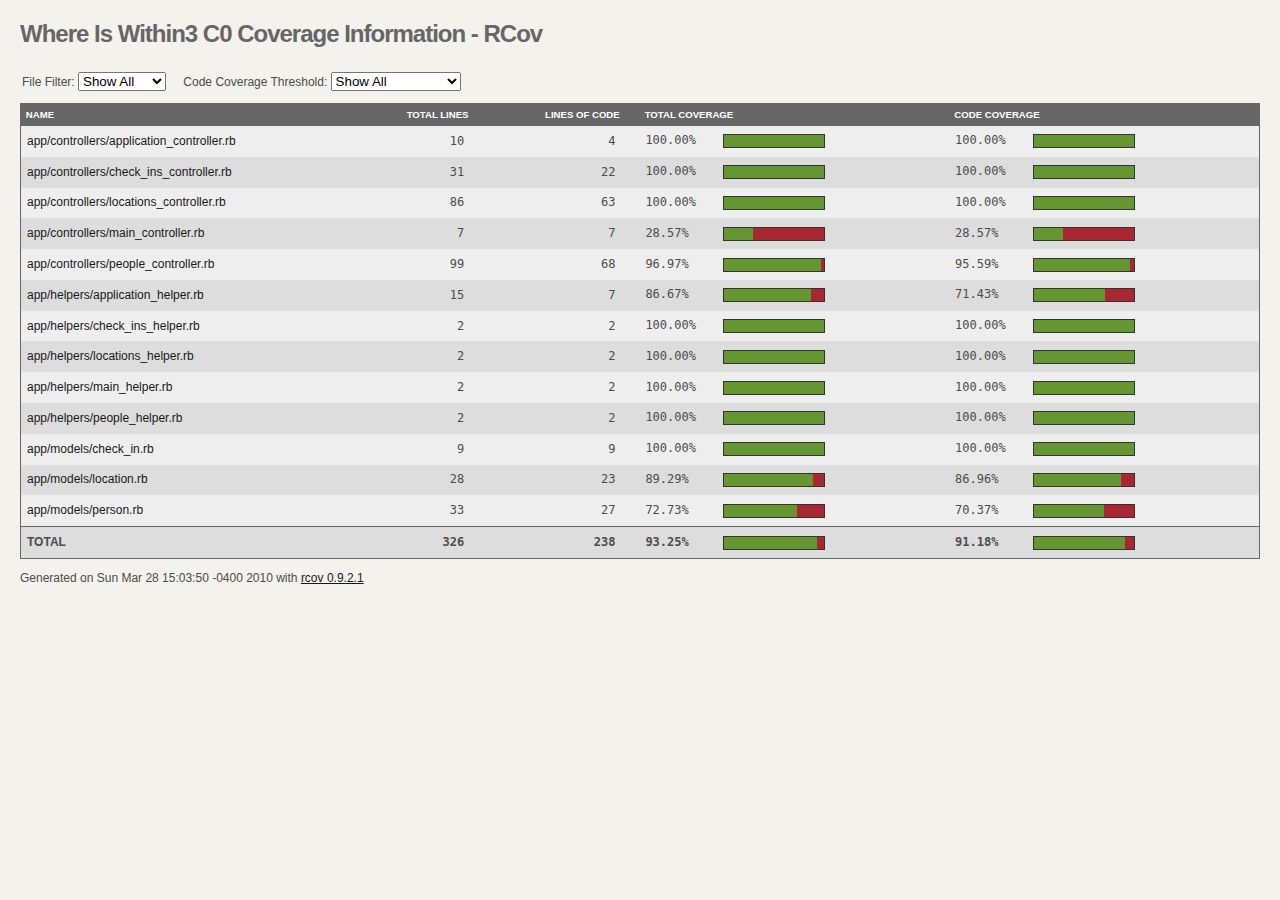
<file: coverage/index.html>
<!DOCTYPE html PUBLIC "-//W3C//DTD XHTML 1.0 Transitional//EN" "http://www.w3.org/TR/xhtml1/DTD/xhtml1-transitional.dtd">
<html lang='en' xml:lang='en' xmlns='http://www.w3.org/1999/xhtml'>
  <head>
    <meta http-equiv="Content-type" content="text/html;charset=UTF-8" />
    <title>Where Is Within3 C0 Coverage Information - RCov</title>
    <link href="screen.css" media="all" rel="stylesheet" type="text/css" />
    <link href="print.css" media="print" rel="stylesheet" type="text/css" />
    
    <script type="text/javascript" src="jquery-1.3.2.min.js"></script>
    <script type="text/javascript" src="jquery.tablesorter.min.js"></script>
    <script type="text/javascript" src="rcov.js"></script>
  </head>
  <body>
    <h1>Where Is Within3 C0 Coverage Information - RCov</h1>
    

    <noscript><style type="text/css">.if_js { display:none; }</style></noscript>

    <div class="filters if_js">
      <fieldset>
        <label>File Filter:</label>
        <select id="file_filter" class="filter">
          <option value="all_files">Show All</option>
          <option value="app">app/</option><option value="controllers">controllers/</option><option value="helpers">helpers/</option><option value="models">models/</option>
        </select>
      </fieldset>
      <fieldset>
        <label>Code Coverage Threshold:</label>
        <select id="coverage_filter" class="filter">
          <option value="all_coverage">Show All</option>
          <option value="10">&lt; 10% Coverage</option><option value="20">&lt; 20% Coverage</option><option value="30">&lt; 30% Coverage</option><option value="40">&lt; 40% Coverage</option><option value="50">&lt; 50% Coverage</option><option value="60">&lt; 60% Coverage</option><option value="70">&lt; 70% Coverage</option><option value="80">&lt; 80% Coverage</option><option value="90">&lt; 90% Coverage</option><option value="100">&lt; 100% Coverage</option>
          <option value="110">= 100% Coverage</option>
        </select>
      </fieldset>
    </div>
    
    <div class="report_table_wrapper">
      <table class='report' id='report_table'>
        <thead>
          <tr>
            <th class="left_align">Name</th>
            <th class="right_align">Total Lines</th>
            <th class="right_align">Lines of Code</th>
            <th class="left_align">Total Coverage</th>
            <th class="left_align">Code Coverage</th>
          </tr>
        </thead>
        <tfoot>
          <tr>
            <td class="left_align">TOTAL</td>
            <td class='right_align'><tt>326</tt></td>
            <td class='right_align'><tt>238</tt></td>
            <td class="left_align"><div class="percent_graph_legend"><tt class=''>93.25%</tt></div>
          <div class="percent_graph">
            <div class="covered" style="width:93px"></div>
            <div class="uncovered" style="width:7px"></div>
          </div></td>
            <td class="left_align"><div class="percent_graph_legend"><tt class='coverage_total'>91.18%</tt></div>
          <div class="percent_graph">
            <div class="covered" style="width:91px"></div>
            <div class="uncovered" style="width:9px"></div>
          </div></td>
          </tr>
        </tfoot>
        <tbody>
          
            <tr class="all_files all_coverage 110 app controllers even">
              <td class="left_align"><a href="app-controllers-application_controller_rb.html">app/controllers/application_controller.rb</a></td>
              <td class='right_align'><tt>10</tt></td>
              <td class='right_align'><tt>4</tt></td>
              <td class="left_align"><div class="percent_graph_legend"><tt class=''>100.00%</tt></div>
          <div class="percent_graph">
            <div class="covered" style="width:100px"></div>
            <div class="uncovered" style="width:0px"></div>
          </div></td>
              <td class="left_align"><div class="percent_graph_legend"><tt class=''>100.00%</tt></div>
          <div class="percent_graph">
            <div class="covered" style="width:100px"></div>
            <div class="uncovered" style="width:0px"></div>
          </div></td>
            </tr>
          
            <tr class="all_files all_coverage 110 app controllers odd">
              <td class="left_align"><a href="app-controllers-check_ins_controller_rb.html">app/controllers/check_ins_controller.rb</a></td>
              <td class='right_align'><tt>31</tt></td>
              <td class='right_align'><tt>22</tt></td>
              <td class="left_align"><div class="percent_graph_legend"><tt class=''>100.00%</tt></div>
          <div class="percent_graph">
            <div class="covered" style="width:100px"></div>
            <div class="uncovered" style="width:0px"></div>
          </div></td>
              <td class="left_align"><div class="percent_graph_legend"><tt class=''>100.00%</tt></div>
          <div class="percent_graph">
            <div class="covered" style="width:100px"></div>
            <div class="uncovered" style="width:0px"></div>
          </div></td>
            </tr>
          
            <tr class="all_files all_coverage 110 app controllers even">
              <td class="left_align"><a href="app-controllers-locations_controller_rb.html">app/controllers/locations_controller.rb</a></td>
              <td class='right_align'><tt>86</tt></td>
              <td class='right_align'><tt>63</tt></td>
              <td class="left_align"><div class="percent_graph_legend"><tt class=''>100.00%</tt></div>
          <div class="percent_graph">
            <div class="covered" style="width:100px"></div>
            <div class="uncovered" style="width:0px"></div>
          </div></td>
              <td class="left_align"><div class="percent_graph_legend"><tt class=''>100.00%</tt></div>
          <div class="percent_graph">
            <div class="covered" style="width:100px"></div>
            <div class="uncovered" style="width:0px"></div>
          </div></td>
            </tr>
          
            <tr class="all_files all_coverage 30 40 50 60 70 80 90 100 app controllers odd">
              <td class="left_align"><a href="app-controllers-main_controller_rb.html">app/controllers/main_controller.rb</a></td>
              <td class='right_align'><tt>7</tt></td>
              <td class='right_align'><tt>7</tt></td>
              <td class="left_align"><div class="percent_graph_legend"><tt class=''>28.57%</tt></div>
          <div class="percent_graph">
            <div class="covered" style="width:29px"></div>
            <div class="uncovered" style="width:71px"></div>
          </div></td>
              <td class="left_align"><div class="percent_graph_legend"><tt class=''>28.57%</tt></div>
          <div class="percent_graph">
            <div class="covered" style="width:29px"></div>
            <div class="uncovered" style="width:71px"></div>
          </div></td>
            </tr>
          
            <tr class="all_files all_coverage 100 app controllers even">
              <td class="left_align"><a href="app-controllers-people_controller_rb.html">app/controllers/people_controller.rb</a></td>
              <td class='right_align'><tt>99</tt></td>
              <td class='right_align'><tt>68</tt></td>
              <td class="left_align"><div class="percent_graph_legend"><tt class=''>96.97%</tt></div>
          <div class="percent_graph">
            <div class="covered" style="width:97px"></div>
            <div class="uncovered" style="width:3px"></div>
          </div></td>
              <td class="left_align"><div class="percent_graph_legend"><tt class=''>95.59%</tt></div>
          <div class="percent_graph">
            <div class="covered" style="width:96px"></div>
            <div class="uncovered" style="width:4px"></div>
          </div></td>
            </tr>
          
            <tr class="all_files all_coverage 80 90 100 app helpers odd">
              <td class="left_align"><a href="app-helpers-application_helper_rb.html">app/helpers/application_helper.rb</a></td>
              <td class='right_align'><tt>15</tt></td>
              <td class='right_align'><tt>7</tt></td>
              <td class="left_align"><div class="percent_graph_legend"><tt class=''>86.67%</tt></div>
          <div class="percent_graph">
            <div class="covered" style="width:87px"></div>
            <div class="uncovered" style="width:13px"></div>
          </div></td>
              <td class="left_align"><div class="percent_graph_legend"><tt class=''>71.43%</tt></div>
          <div class="percent_graph">
            <div class="covered" style="width:71px"></div>
            <div class="uncovered" style="width:29px"></div>
          </div></td>
            </tr>
          
            <tr class="all_files all_coverage 110 app helpers even">
              <td class="left_align"><a href="app-helpers-check_ins_helper_rb.html">app/helpers/check_ins_helper.rb</a></td>
              <td class='right_align'><tt>2</tt></td>
              <td class='right_align'><tt>2</tt></td>
              <td class="left_align"><div class="percent_graph_legend"><tt class=''>100.00%</tt></div>
          <div class="percent_graph">
            <div class="covered" style="width:100px"></div>
            <div class="uncovered" style="width:0px"></div>
          </div></td>
              <td class="left_align"><div class="percent_graph_legend"><tt class=''>100.00%</tt></div>
          <div class="percent_graph">
            <div class="covered" style="width:100px"></div>
            <div class="uncovered" style="width:0px"></div>
          </div></td>
            </tr>
          
            <tr class="all_files all_coverage 110 app helpers odd">
              <td class="left_align"><a href="app-helpers-locations_helper_rb.html">app/helpers/locations_helper.rb</a></td>
              <td class='right_align'><tt>2</tt></td>
              <td class='right_align'><tt>2</tt></td>
              <td class="left_align"><div class="percent_graph_legend"><tt class=''>100.00%</tt></div>
          <div class="percent_graph">
            <div class="covered" style="width:100px"></div>
            <div class="uncovered" style="width:0px"></div>
          </div></td>
              <td class="left_align"><div class="percent_graph_legend"><tt class=''>100.00%</tt></div>
          <div class="percent_graph">
            <div class="covered" style="width:100px"></div>
            <div class="uncovered" style="width:0px"></div>
          </div></td>
            </tr>
          
            <tr class="all_files all_coverage 110 app helpers even">
              <td class="left_align"><a href="app-helpers-main_helper_rb.html">app/helpers/main_helper.rb</a></td>
              <td class='right_align'><tt>2</tt></td>
              <td class='right_align'><tt>2</tt></td>
              <td class="left_align"><div class="percent_graph_legend"><tt class=''>100.00%</tt></div>
          <div class="percent_graph">
            <div class="covered" style="width:100px"></div>
            <div class="uncovered" style="width:0px"></div>
          </div></td>
              <td class="left_align"><div class="percent_graph_legend"><tt class=''>100.00%</tt></div>
          <div class="percent_graph">
            <div class="covered" style="width:100px"></div>
            <div class="uncovered" style="width:0px"></div>
          </div></td>
            </tr>
          
            <tr class="all_files all_coverage 110 app helpers odd">
              <td class="left_align"><a href="app-helpers-people_helper_rb.html">app/helpers/people_helper.rb</a></td>
              <td class='right_align'><tt>2</tt></td>
              <td class='right_align'><tt>2</tt></td>
              <td class="left_align"><div class="percent_graph_legend"><tt class=''>100.00%</tt></div>
          <div class="percent_graph">
            <div class="covered" style="width:100px"></div>
            <div class="uncovered" style="width:0px"></div>
          </div></td>
              <td class="left_align"><div class="percent_graph_legend"><tt class=''>100.00%</tt></div>
          <div class="percent_graph">
            <div class="covered" style="width:100px"></div>
            <div class="uncovered" style="width:0px"></div>
          </div></td>
            </tr>
          
            <tr class="all_files all_coverage 110 app models even">
              <td class="left_align"><a href="app-models-check_in_rb.html">app/models/check_in.rb</a></td>
              <td class='right_align'><tt>9</tt></td>
              <td class='right_align'><tt>9</tt></td>
              <td class="left_align"><div class="percent_graph_legend"><tt class=''>100.00%</tt></div>
          <div class="percent_graph">
            <div class="covered" style="width:100px"></div>
            <div class="uncovered" style="width:0px"></div>
          </div></td>
              <td class="left_align"><div class="percent_graph_legend"><tt class=''>100.00%</tt></div>
          <div class="percent_graph">
            <div class="covered" style="width:100px"></div>
            <div class="uncovered" style="width:0px"></div>
          </div></td>
            </tr>
          
            <tr class="all_files all_coverage 90 100 app models odd">
              <td class="left_align"><a href="app-models-location_rb.html">app/models/location.rb</a></td>
              <td class='right_align'><tt>28</tt></td>
              <td class='right_align'><tt>23</tt></td>
              <td class="left_align"><div class="percent_graph_legend"><tt class=''>89.29%</tt></div>
          <div class="percent_graph">
            <div class="covered" style="width:89px"></div>
            <div class="uncovered" style="width:11px"></div>
          </div></td>
              <td class="left_align"><div class="percent_graph_legend"><tt class=''>86.96%</tt></div>
          <div class="percent_graph">
            <div class="covered" style="width:87px"></div>
            <div class="uncovered" style="width:13px"></div>
          </div></td>
            </tr>
          
            <tr class="all_files all_coverage 80 90 100 app models even">
              <td class="left_align"><a href="app-models-person_rb.html">app/models/person.rb</a></td>
              <td class='right_align'><tt>33</tt></td>
              <td class='right_align'><tt>27</tt></td>
              <td class="left_align"><div class="percent_graph_legend"><tt class=''>72.73%</tt></div>
          <div class="percent_graph">
            <div class="covered" style="width:73px"></div>
            <div class="uncovered" style="width:27px"></div>
          </div></td>
              <td class="left_align"><div class="percent_graph_legend"><tt class=''>70.37%</tt></div>
          <div class="percent_graph">
            <div class="covered" style="width:70px"></div>
            <div class="uncovered" style="width:30px"></div>
          </div></td>
            </tr>
          
        </tbody>
      </table>
    </div>
    
    <p>Generated on Sun Mar 28 15:03:50 -0400 2010 with <a href="http://github.com/relevance/rcov">rcov 0.9.2.1</a></p>

    <script type="text/javascript">
      $(document).ready(function(){$("#report_table").tablesorter({widgets: ['zebra'], textExtraction: 'complex'});});
      $('.filter').change(function(){
        ff = $('#file_filter').val();
        cf = $('#coverage_filter').val();
        $('table#report_table tbody tr').each(function(i){ 
          if ((this.className.split(" ").indexOf(ff) > -1) && (this.className.split(" ").indexOf(cf) > -1)) {
            this.style.display = "";
          } else {
            this.style.display = "none";
          };
          restripe();
        })
      })
    </script>

  </body>
</html>
</file>
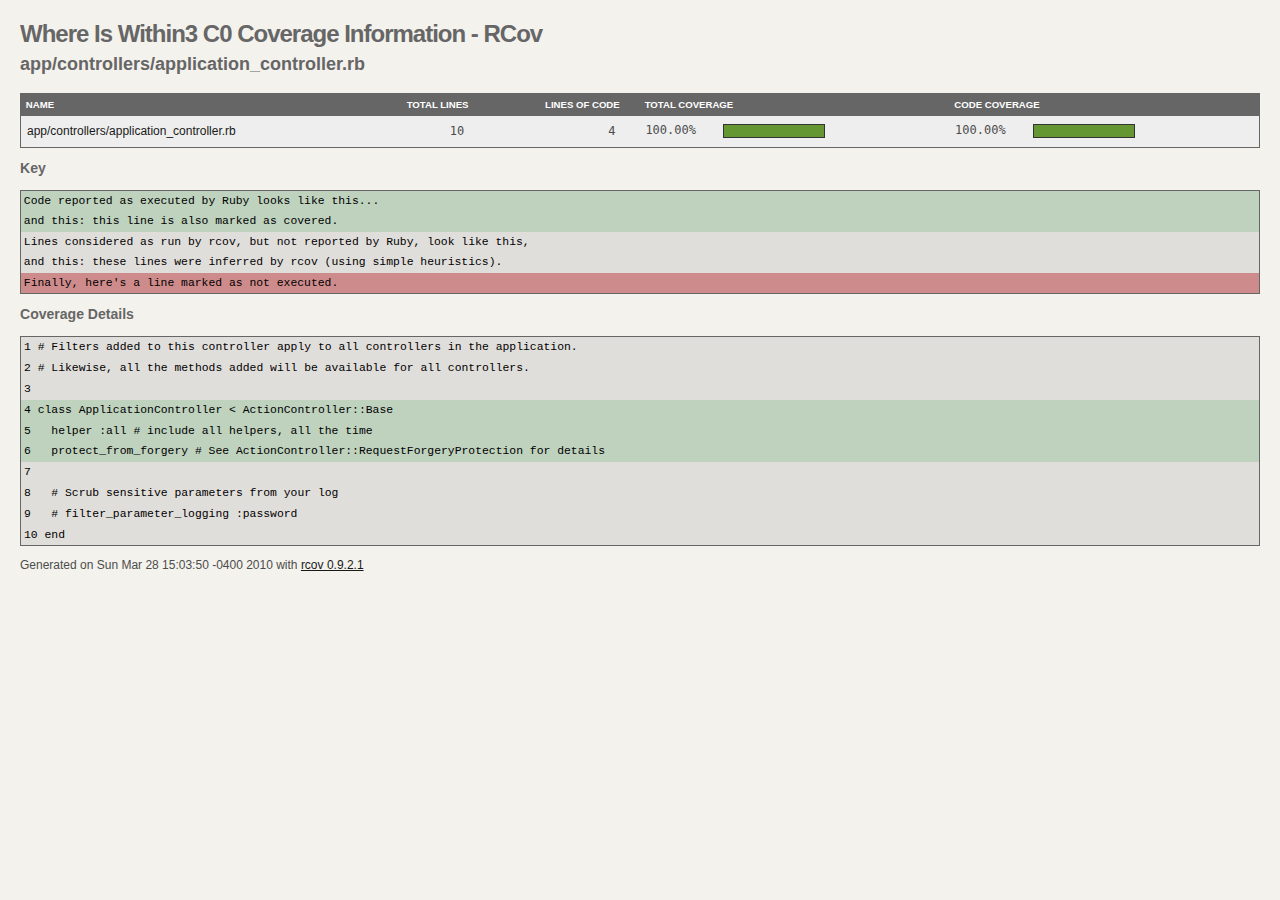
<file: coverage/app-controllers-application_controller_rb.html>
<!DOCTYPE html PUBLIC "-//W3C//DTD XHTML 1.0 Transitional//EN" "http://www.w3.org/TR/xhtml1/DTD/xhtml1-transitional.dtd">
<html lang='en' xml:lang='en' xmlns='http://www.w3.org/1999/xhtml'>
  <head>
    <title>app/controllers/application_controller.rb</title>
    <link href="screen.css" media="all" rel="stylesheet" type="text/css" />
    <link href="print.css" media="print" rel="stylesheet" type="text/css" />
    
    <meta http-equiv="Content-type" content="text/html;charset=UTF-8" />
    <script type="text/javascript" src="rcov.js"></script>
  </head>
  <body>
    <h1>Where Is Within3 C0 Coverage Information - RCov</h1>
    <h2>app/controllers/application_controller.rb</h2>

    

    <div class="report_table_wrapper">
      <table class='report' id='report_table'>
        <thead>
          <tr>
            <th class="left_align">Name</th>
            <th class="right_align">Total Lines</th>
            <th class="right_align">Lines of Code</th>
            <th class="left_align">Total Coverage</th>
            <th class="left_align">Code Coverage</th>
          </tr>
        </thead>
        <tbody>
          <tr>
            <td class="left_align"><a href="app-controllers-application_controller_rb.html">app/controllers/application_controller.rb</a></td>
            <td class='right_align'><tt>10</tt></td>
            <td class='right_align'><tt>4</tt></td>
            <td class="left_align"><div class="percent_graph_legend"><tt class=''>100.00%</tt></div>
          <div class="percent_graph">
            <div class="covered" style="width:100px"></div>
            <div class="uncovered" style="width:0px"></div>
          </div></td>
            <td class="left_align"><div class="percent_graph_legend"><tt class=''>100.00%</tt></div>
          <div class="percent_graph">
            <div class="covered" style="width:100px"></div>
            <div class="uncovered" style="width:0px"></div>
          </div></td>
          </tr>
        </tbody>
      </table>
    </div>
    
    <h3>Key</h3>
    
    <div class="key"><pre><span class='marked'>Code reported as executed by Ruby looks like this...</span><span class='marked1'>and this: this line is also marked as covered.</span><span class='inferred'>Lines considered as run by rcov, but not reported by Ruby, look like this,</span><span class='inferred1'>and this: these lines were inferred by rcov (using simple heuristics).</span><span class='uncovered'>Finally, here's a line marked as not executed.</span></pre></div>

    <h3>Coverage Details</h3>

    <table class="details">
      <tbody>
        
          
          
          <tr class="inferred">
            <td><pre><a name="line1">1</a> # Filters added to this controller apply to all controllers in the application.</pre></td>
          </tr>
        
          
          
          <tr class="inferred">
            <td><pre><a name="line2">2</a> # Likewise, all the methods added will be available for all controllers.</pre></td>
          </tr>
        
          
          
          <tr class="inferred">
            <td><pre><a name="line3">3</a> </pre></td>
          </tr>
        
          
          
          <tr class="marked">
            <td><pre><a name="line4">4</a> class ApplicationController &lt; ActionController::Base</pre></td>
          </tr>
        
          
          
          <tr class="marked">
            <td><pre><a name="line5">5</a>   helper :all # include all helpers, all the time</pre></td>
          </tr>
        
          
          
          <tr class="marked">
            <td><pre><a name="line6">6</a>   protect_from_forgery # See ActionController::RequestForgeryProtection for details</pre></td>
          </tr>
        
          
          
          <tr class="inferred">
            <td><pre><a name="line7">7</a> </pre></td>
          </tr>
        
          
          
          <tr class="inferred">
            <td><pre><a name="line8">8</a>   # Scrub sensitive parameters from your log</pre></td>
          </tr>
        
          
          
          <tr class="inferred">
            <td><pre><a name="line9">9</a>   # filter_parameter_logging :password</pre></td>
          </tr>
        
          
          
          <tr class="inferred">
            <td><pre><a name="line10">10</a> end</pre></td>
          </tr>
        
      </tbody>
    </table>

    <p>Generated on Sun Mar 28 15:03:50 -0400 2010 with <a href="http://github.com/relevance/rcov">rcov 0.9.2.1</a></p>

  </body>
</html>
</file>
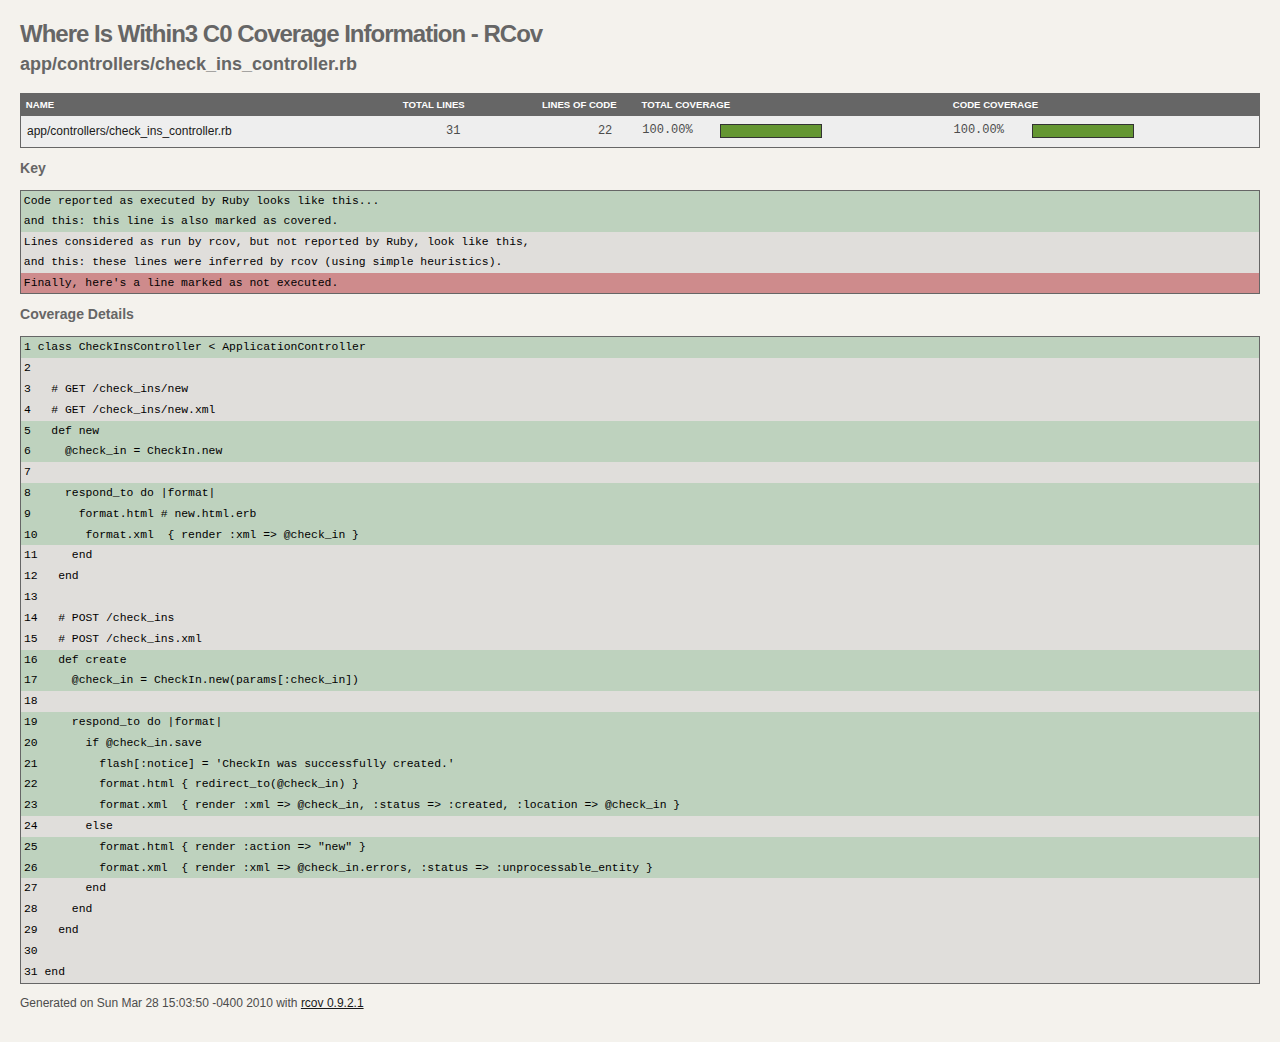
<file: coverage/app-controllers-check_ins_controller_rb.html>
<!DOCTYPE html PUBLIC "-//W3C//DTD XHTML 1.0 Transitional//EN" "http://www.w3.org/TR/xhtml1/DTD/xhtml1-transitional.dtd">
<html lang='en' xml:lang='en' xmlns='http://www.w3.org/1999/xhtml'>
  <head>
    <title>app/controllers/check_ins_controller.rb</title>
    <link href="screen.css" media="all" rel="stylesheet" type="text/css" />
    <link href="print.css" media="print" rel="stylesheet" type="text/css" />
    
    <meta http-equiv="Content-type" content="text/html;charset=UTF-8" />
    <script type="text/javascript" src="rcov.js"></script>
  </head>
  <body>
    <h1>Where Is Within3 C0 Coverage Information - RCov</h1>
    <h2>app/controllers/check_ins_controller.rb</h2>

    

    <div class="report_table_wrapper">
      <table class='report' id='report_table'>
        <thead>
          <tr>
            <th class="left_align">Name</th>
            <th class="right_align">Total Lines</th>
            <th class="right_align">Lines of Code</th>
            <th class="left_align">Total Coverage</th>
            <th class="left_align">Code Coverage</th>
          </tr>
        </thead>
        <tbody>
          <tr>
            <td class="left_align"><a href="app-controllers-check_ins_controller_rb.html">app/controllers/check_ins_controller.rb</a></td>
            <td class='right_align'><tt>31</tt></td>
            <td class='right_align'><tt>22</tt></td>
            <td class="left_align"><div class="percent_graph_legend"><tt class=''>100.00%</tt></div>
          <div class="percent_graph">
            <div class="covered" style="width:100px"></div>
            <div class="uncovered" style="width:0px"></div>
          </div></td>
            <td class="left_align"><div class="percent_graph_legend"><tt class=''>100.00%</tt></div>
          <div class="percent_graph">
            <div class="covered" style="width:100px"></div>
            <div class="uncovered" style="width:0px"></div>
          </div></td>
          </tr>
        </tbody>
      </table>
    </div>
    
    <h3>Key</h3>
    
    <div class="key"><pre><span class='marked'>Code reported as executed by Ruby looks like this...</span><span class='marked1'>and this: this line is also marked as covered.</span><span class='inferred'>Lines considered as run by rcov, but not reported by Ruby, look like this,</span><span class='inferred1'>and this: these lines were inferred by rcov (using simple heuristics).</span><span class='uncovered'>Finally, here's a line marked as not executed.</span></pre></div>

    <h3>Coverage Details</h3>

    <table class="details">
      <tbody>
        
          
          
          <tr class="marked">
            <td><pre><a name="line1">1</a> class CheckInsController &lt; ApplicationController</pre></td>
          </tr>
        
          
          
          <tr class="inferred">
            <td><pre><a name="line2">2</a> </pre></td>
          </tr>
        
          
          
          <tr class="inferred">
            <td><pre><a name="line3">3</a>   # GET /check_ins/new</pre></td>
          </tr>
        
          
          
          <tr class="inferred">
            <td><pre><a name="line4">4</a>   # GET /check_ins/new.xml</pre></td>
          </tr>
        
          
          
          <tr class="marked">
            <td><pre><a name="line5">5</a>   def new</pre></td>
          </tr>
        
          
          
          <tr class="marked">
            <td><pre><a name="line6">6</a>     @check_in = CheckIn.new</pre></td>
          </tr>
        
          
          
          <tr class="inferred">
            <td><pre><a name="line7">7</a> </pre></td>
          </tr>
        
          
          
          <tr class="marked">
            <td><pre><a name="line8">8</a>     respond_to do |format|</pre></td>
          </tr>
        
          
          
          <tr class="marked">
            <td><pre><a name="line9">9</a>       format.html # new.html.erb</pre></td>
          </tr>
        
          
          
          <tr class="marked">
            <td><pre><a name="line10">10</a>       format.xml  { render :xml =&gt; @check_in }</pre></td>
          </tr>
        
          
          
          <tr class="inferred">
            <td><pre><a name="line11">11</a>     end</pre></td>
          </tr>
        
          
          
          <tr class="inferred">
            <td><pre><a name="line12">12</a>   end</pre></td>
          </tr>
        
          
          
          <tr class="inferred">
            <td><pre><a name="line13">13</a> </pre></td>
          </tr>
        
          
          
          <tr class="inferred">
            <td><pre><a name="line14">14</a>   # POST /check_ins</pre></td>
          </tr>
        
          
          
          <tr class="inferred">
            <td><pre><a name="line15">15</a>   # POST /check_ins.xml</pre></td>
          </tr>
        
          
          
          <tr class="marked">
            <td><pre><a name="line16">16</a>   def create</pre></td>
          </tr>
        
          
          
          <tr class="marked">
            <td><pre><a name="line17">17</a>     @check_in = CheckIn.new(params[:check_in])</pre></td>
          </tr>
        
          
          
          <tr class="inferred">
            <td><pre><a name="line18">18</a> </pre></td>
          </tr>
        
          
          
          <tr class="marked">
            <td><pre><a name="line19">19</a>     respond_to do |format|</pre></td>
          </tr>
        
          
          
          <tr class="marked">
            <td><pre><a name="line20">20</a>       if @check_in.save</pre></td>
          </tr>
        
          
          
          <tr class="marked">
            <td><pre><a name="line21">21</a>         flash[:notice] = 'CheckIn was successfully created.'</pre></td>
          </tr>
        
          
          
          <tr class="marked">
            <td><pre><a name="line22">22</a>         format.html { redirect_to(@check_in) }</pre></td>
          </tr>
        
          
          
          <tr class="marked">
            <td><pre><a name="line23">23</a>         format.xml  { render :xml =&gt; @check_in, :status =&gt; :created, :location =&gt; @check_in }</pre></td>
          </tr>
        
          
          
          <tr class="inferred">
            <td><pre><a name="line24">24</a>       else</pre></td>
          </tr>
        
          
          
          <tr class="marked">
            <td><pre><a name="line25">25</a>         format.html { render :action =&gt; &quot;new&quot; }</pre></td>
          </tr>
        
          
          
          <tr class="marked">
            <td><pre><a name="line26">26</a>         format.xml  { render :xml =&gt; @check_in.errors, :status =&gt; :unprocessable_entity }</pre></td>
          </tr>
        
          
          
          <tr class="inferred">
            <td><pre><a name="line27">27</a>       end</pre></td>
          </tr>
        
          
          
          <tr class="inferred">
            <td><pre><a name="line28">28</a>     end</pre></td>
          </tr>
        
          
          
          <tr class="inferred">
            <td><pre><a name="line29">29</a>   end</pre></td>
          </tr>
        
          
          
          <tr class="inferred">
            <td><pre><a name="line30">30</a> </pre></td>
          </tr>
        
          
          
          <tr class="inferred">
            <td><pre><a name="line31">31</a> end</pre></td>
          </tr>
        
      </tbody>
    </table>

    <p>Generated on Sun Mar 28 15:03:50 -0400 2010 with <a href="http://github.com/relevance/rcov">rcov 0.9.2.1</a></p>

  </body>
</html>
</file>
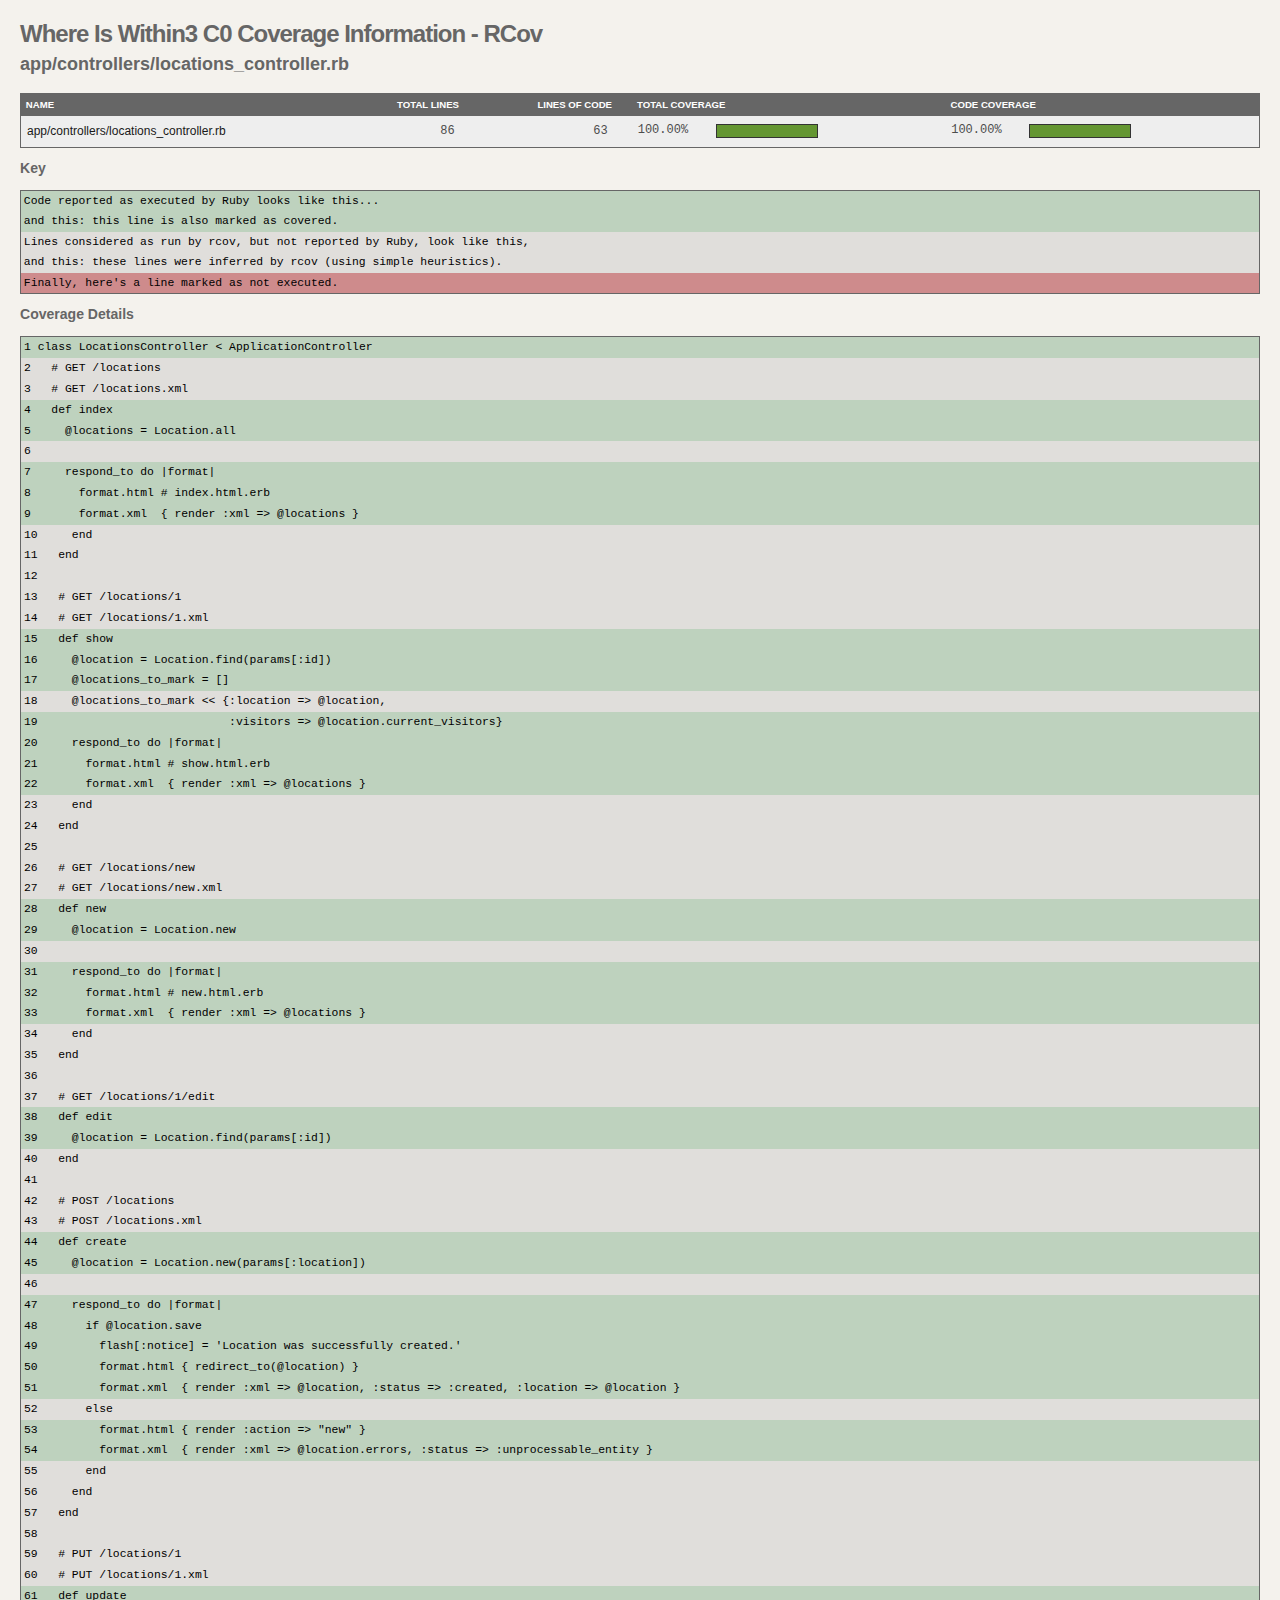
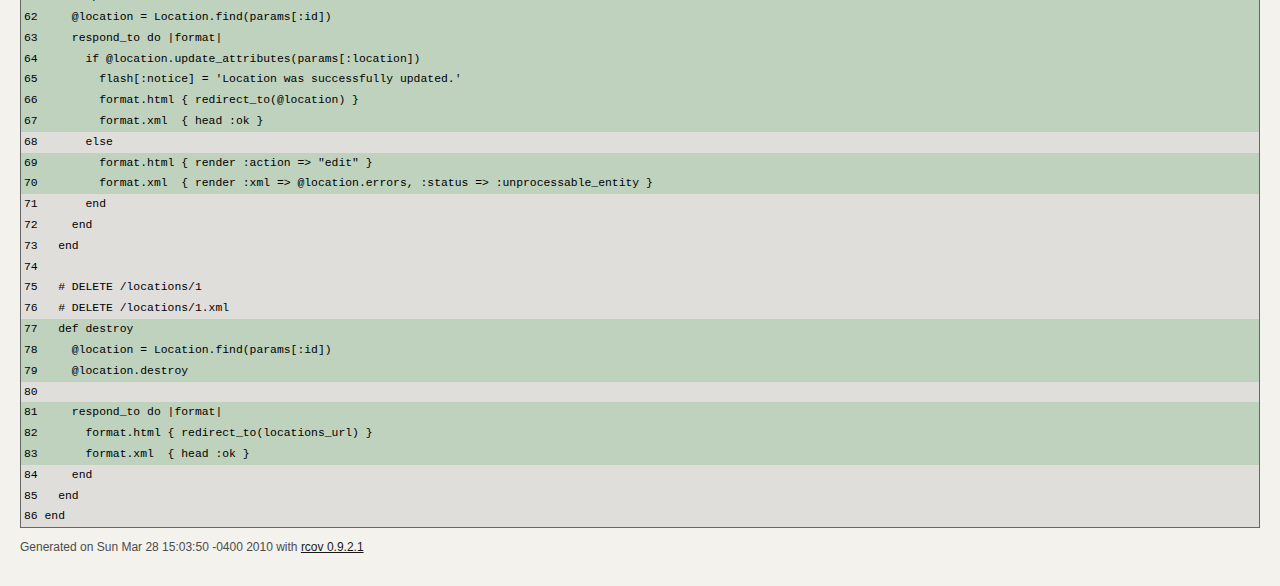
<file: coverage/app-controllers-locations_controller_rb.html>
<!DOCTYPE html PUBLIC "-//W3C//DTD XHTML 1.0 Transitional//EN" "http://www.w3.org/TR/xhtml1/DTD/xhtml1-transitional.dtd">
<html lang='en' xml:lang='en' xmlns='http://www.w3.org/1999/xhtml'>
  <head>
    <title>app/controllers/locations_controller.rb</title>
    <link href="screen.css" media="all" rel="stylesheet" type="text/css" />
    <link href="print.css" media="print" rel="stylesheet" type="text/css" />
    
    <meta http-equiv="Content-type" content="text/html;charset=UTF-8" />
    <script type="text/javascript" src="rcov.js"></script>
  </head>
  <body>
    <h1>Where Is Within3 C0 Coverage Information - RCov</h1>
    <h2>app/controllers/locations_controller.rb</h2>

    

    <div class="report_table_wrapper">
      <table class='report' id='report_table'>
        <thead>
          <tr>
            <th class="left_align">Name</th>
            <th class="right_align">Total Lines</th>
            <th class="right_align">Lines of Code</th>
            <th class="left_align">Total Coverage</th>
            <th class="left_align">Code Coverage</th>
          </tr>
        </thead>
        <tbody>
          <tr>
            <td class="left_align"><a href="app-controllers-locations_controller_rb.html">app/controllers/locations_controller.rb</a></td>
            <td class='right_align'><tt>86</tt></td>
            <td class='right_align'><tt>63</tt></td>
            <td class="left_align"><div class="percent_graph_legend"><tt class=''>100.00%</tt></div>
          <div class="percent_graph">
            <div class="covered" style="width:100px"></div>
            <div class="uncovered" style="width:0px"></div>
          </div></td>
            <td class="left_align"><div class="percent_graph_legend"><tt class=''>100.00%</tt></div>
          <div class="percent_graph">
            <div class="covered" style="width:100px"></div>
            <div class="uncovered" style="width:0px"></div>
          </div></td>
          </tr>
        </tbody>
      </table>
    </div>
    
    <h3>Key</h3>
    
    <div class="key"><pre><span class='marked'>Code reported as executed by Ruby looks like this...</span><span class='marked1'>and this: this line is also marked as covered.</span><span class='inferred'>Lines considered as run by rcov, but not reported by Ruby, look like this,</span><span class='inferred1'>and this: these lines were inferred by rcov (using simple heuristics).</span><span class='uncovered'>Finally, here's a line marked as not executed.</span></pre></div>

    <h3>Coverage Details</h3>

    <table class="details">
      <tbody>
        
          
          
          <tr class="marked">
            <td><pre><a name="line1">1</a> class LocationsController &lt; ApplicationController</pre></td>
          </tr>
        
          
          
          <tr class="inferred">
            <td><pre><a name="line2">2</a>   # GET /locations</pre></td>
          </tr>
        
          
          
          <tr class="inferred">
            <td><pre><a name="line3">3</a>   # GET /locations.xml</pre></td>
          </tr>
        
          
          
          <tr class="marked">
            <td><pre><a name="line4">4</a>   def index</pre></td>
          </tr>
        
          
          
          <tr class="marked">
            <td><pre><a name="line5">5</a>     @locations = Location.all</pre></td>
          </tr>
        
          
          
          <tr class="inferred">
            <td><pre><a name="line6">6</a> </pre></td>
          </tr>
        
          
          
          <tr class="marked">
            <td><pre><a name="line7">7</a>     respond_to do |format|</pre></td>
          </tr>
        
          
          
          <tr class="marked">
            <td><pre><a name="line8">8</a>       format.html # index.html.erb</pre></td>
          </tr>
        
          
          
          <tr class="marked">
            <td><pre><a name="line9">9</a>       format.xml  { render :xml =&gt; @locations }</pre></td>
          </tr>
        
          
          
          <tr class="inferred">
            <td><pre><a name="line10">10</a>     end</pre></td>
          </tr>
        
          
          
          <tr class="inferred">
            <td><pre><a name="line11">11</a>   end</pre></td>
          </tr>
        
          
          
          <tr class="inferred">
            <td><pre><a name="line12">12</a> </pre></td>
          </tr>
        
          
          
          <tr class="inferred">
            <td><pre><a name="line13">13</a>   # GET /locations/1</pre></td>
          </tr>
        
          
          
          <tr class="inferred">
            <td><pre><a name="line14">14</a>   # GET /locations/1.xml</pre></td>
          </tr>
        
          
          
          <tr class="marked">
            <td><pre><a name="line15">15</a>   def show</pre></td>
          </tr>
        
          
          
          <tr class="marked">
            <td><pre><a name="line16">16</a>     @location = Location.find(params[:id])</pre></td>
          </tr>
        
          
          
          <tr class="marked">
            <td><pre><a name="line17">17</a>     @locations_to_mark = []</pre></td>
          </tr>
        
          
          
          <tr class="inferred">
            <td><pre><a name="line18">18</a>     @locations_to_mark &lt;&lt; {:location =&gt; @location,</pre></td>
          </tr>
        
          
          
          <tr class="marked">
            <td><pre><a name="line19">19</a>                            :visitors =&gt; @location.current_visitors}</pre></td>
          </tr>
        
          
          
          <tr class="marked">
            <td><pre><a name="line20">20</a>     respond_to do |format|</pre></td>
          </tr>
        
          
          
          <tr class="marked">
            <td><pre><a name="line21">21</a>       format.html # show.html.erb</pre></td>
          </tr>
        
          
          
          <tr class="marked">
            <td><pre><a name="line22">22</a>       format.xml  { render :xml =&gt; @locations }</pre></td>
          </tr>
        
          
          
          <tr class="inferred">
            <td><pre><a name="line23">23</a>     end</pre></td>
          </tr>
        
          
          
          <tr class="inferred">
            <td><pre><a name="line24">24</a>   end</pre></td>
          </tr>
        
          
          
          <tr class="inferred">
            <td><pre><a name="line25">25</a> </pre></td>
          </tr>
        
          
          
          <tr class="inferred">
            <td><pre><a name="line26">26</a>   # GET /locations/new</pre></td>
          </tr>
        
          
          
          <tr class="inferred">
            <td><pre><a name="line27">27</a>   # GET /locations/new.xml</pre></td>
          </tr>
        
          
          
          <tr class="marked">
            <td><pre><a name="line28">28</a>   def new</pre></td>
          </tr>
        
          
          
          <tr class="marked">
            <td><pre><a name="line29">29</a>     @location = Location.new</pre></td>
          </tr>
        
          
          
          <tr class="inferred">
            <td><pre><a name="line30">30</a> </pre></td>
          </tr>
        
          
          
          <tr class="marked">
            <td><pre><a name="line31">31</a>     respond_to do |format|</pre></td>
          </tr>
        
          
          
          <tr class="marked">
            <td><pre><a name="line32">32</a>       format.html # new.html.erb</pre></td>
          </tr>
        
          
          
          <tr class="marked">
            <td><pre><a name="line33">33</a>       format.xml  { render :xml =&gt; @locations }</pre></td>
          </tr>
        
          
          
          <tr class="inferred">
            <td><pre><a name="line34">34</a>     end</pre></td>
          </tr>
        
          
          
          <tr class="inferred">
            <td><pre><a name="line35">35</a>   end</pre></td>
          </tr>
        
          
          
          <tr class="inferred">
            <td><pre><a name="line36">36</a> </pre></td>
          </tr>
        
          
          
          <tr class="inferred">
            <td><pre><a name="line37">37</a>   # GET /locations/1/edit</pre></td>
          </tr>
        
          
          
          <tr class="marked">
            <td><pre><a name="line38">38</a>   def edit</pre></td>
          </tr>
        
          
          
          <tr class="marked">
            <td><pre><a name="line39">39</a>     @location = Location.find(params[:id])</pre></td>
          </tr>
        
          
          
          <tr class="inferred">
            <td><pre><a name="line40">40</a>   end</pre></td>
          </tr>
        
          
          
          <tr class="inferred">
            <td><pre><a name="line41">41</a> </pre></td>
          </tr>
        
          
          
          <tr class="inferred">
            <td><pre><a name="line42">42</a>   # POST /locations</pre></td>
          </tr>
        
          
          
          <tr class="inferred">
            <td><pre><a name="line43">43</a>   # POST /locations.xml</pre></td>
          </tr>
        
          
          
          <tr class="marked">
            <td><pre><a name="line44">44</a>   def create</pre></td>
          </tr>
        
          
          
          <tr class="marked">
            <td><pre><a name="line45">45</a>     @location = Location.new(params[:location])</pre></td>
          </tr>
        
          
          
          <tr class="inferred">
            <td><pre><a name="line46">46</a> </pre></td>
          </tr>
        
          
          
          <tr class="marked">
            <td><pre><a name="line47">47</a>     respond_to do |format|</pre></td>
          </tr>
        
          
          
          <tr class="marked">
            <td><pre><a name="line48">48</a>       if @location.save</pre></td>
          </tr>
        
          
          
          <tr class="marked">
            <td><pre><a name="line49">49</a>         flash[:notice] = 'Location was successfully created.'</pre></td>
          </tr>
        
          
          
          <tr class="marked">
            <td><pre><a name="line50">50</a>         format.html { redirect_to(@location) }</pre></td>
          </tr>
        
          
          
          <tr class="marked">
            <td><pre><a name="line51">51</a>         format.xml  { render :xml =&gt; @location, :status =&gt; :created, :location =&gt; @location }</pre></td>
          </tr>
        
          
          
          <tr class="inferred">
            <td><pre><a name="line52">52</a>       else</pre></td>
          </tr>
        
          
          
          <tr class="marked">
            <td><pre><a name="line53">53</a>         format.html { render :action =&gt; &quot;new&quot; }</pre></td>
          </tr>
        
          
          
          <tr class="marked">
            <td><pre><a name="line54">54</a>         format.xml  { render :xml =&gt; @location.errors, :status =&gt; :unprocessable_entity }</pre></td>
          </tr>
        
          
          
          <tr class="inferred">
            <td><pre><a name="line55">55</a>       end</pre></td>
          </tr>
        
          
          
          <tr class="inferred">
            <td><pre><a name="line56">56</a>     end</pre></td>
          </tr>
        
          
          
          <tr class="inferred">
            <td><pre><a name="line57">57</a>   end</pre></td>
          </tr>
        
          
          
          <tr class="inferred">
            <td><pre><a name="line58">58</a> </pre></td>
          </tr>
        
          
          
          <tr class="inferred">
            <td><pre><a name="line59">59</a>   # PUT /locations/1</pre></td>
          </tr>
        
          
          
          <tr class="inferred">
            <td><pre><a name="line60">60</a>   # PUT /locations/1.xml</pre></td>
          </tr>
        
          
          
          <tr class="marked">
            <td><pre><a name="line61">61</a>   def update</pre></td>
          </tr>
        
          
          
          <tr class="marked">
            <td><pre><a name="line62">62</a>     @location = Location.find(params[:id])</pre></td>
          </tr>
        
          
          
          <tr class="marked">
            <td><pre><a name="line63">63</a>     respond_to do |format|</pre></td>
          </tr>
        
          
          
          <tr class="marked">
            <td><pre><a name="line64">64</a>       if @location.update_attributes(params[:location])</pre></td>
          </tr>
        
          
          
          <tr class="marked">
            <td><pre><a name="line65">65</a>         flash[:notice] = 'Location was successfully updated.'</pre></td>
          </tr>
        
          
          
          <tr class="marked">
            <td><pre><a name="line66">66</a>         format.html { redirect_to(@location) }</pre></td>
          </tr>
        
          
          
          <tr class="marked">
            <td><pre><a name="line67">67</a>         format.xml  { head :ok }</pre></td>
          </tr>
        
          
          
          <tr class="inferred">
            <td><pre><a name="line68">68</a>       else</pre></td>
          </tr>
        
          
          
          <tr class="marked">
            <td><pre><a name="line69">69</a>         format.html { render :action =&gt; &quot;edit&quot; }</pre></td>
          </tr>
        
          
          
          <tr class="marked">
            <td><pre><a name="line70">70</a>         format.xml  { render :xml =&gt; @location.errors, :status =&gt; :unprocessable_entity }</pre></td>
          </tr>
        
          
          
          <tr class="inferred">
            <td><pre><a name="line71">71</a>       end</pre></td>
          </tr>
        
          
          
          <tr class="inferred">
            <td><pre><a name="line72">72</a>     end</pre></td>
          </tr>
        
          
          
          <tr class="inferred">
            <td><pre><a name="line73">73</a>   end</pre></td>
          </tr>
        
          
          
          <tr class="inferred">
            <td><pre><a name="line74">74</a> </pre></td>
          </tr>
        
          
          
          <tr class="inferred">
            <td><pre><a name="line75">75</a>   # DELETE /locations/1</pre></td>
          </tr>
        
          
          
          <tr class="inferred">
            <td><pre><a name="line76">76</a>   # DELETE /locations/1.xml</pre></td>
          </tr>
        
          
          
          <tr class="marked">
            <td><pre><a name="line77">77</a>   def destroy</pre></td>
          </tr>
        
          
          
          <tr class="marked">
            <td><pre><a name="line78">78</a>     @location = Location.find(params[:id])</pre></td>
          </tr>
        
          
          
          <tr class="marked">
            <td><pre><a name="line79">79</a>     @location.destroy</pre></td>
          </tr>
        
          
          
          <tr class="inferred">
            <td><pre><a name="line80">80</a> </pre></td>
          </tr>
        
          
          
          <tr class="marked">
            <td><pre><a name="line81">81</a>     respond_to do |format|</pre></td>
          </tr>
        
          
          
          <tr class="marked">
            <td><pre><a name="line82">82</a>       format.html { redirect_to(locations_url) }</pre></td>
          </tr>
        
          
          
          <tr class="marked">
            <td><pre><a name="line83">83</a>       format.xml  { head :ok }</pre></td>
          </tr>
        
          
          
          <tr class="inferred">
            <td><pre><a name="line84">84</a>     end</pre></td>
          </tr>
        
          
          
          <tr class="inferred">
            <td><pre><a name="line85">85</a>   end</pre></td>
          </tr>
        
          
          
          <tr class="inferred">
            <td><pre><a name="line86">86</a> end</pre></td>
          </tr>
        
      </tbody>
    </table>

    <p>Generated on Sun Mar 28 15:03:50 -0400 2010 with <a href="http://github.com/relevance/rcov">rcov 0.9.2.1</a></p>

  </body>
</html>
</file>
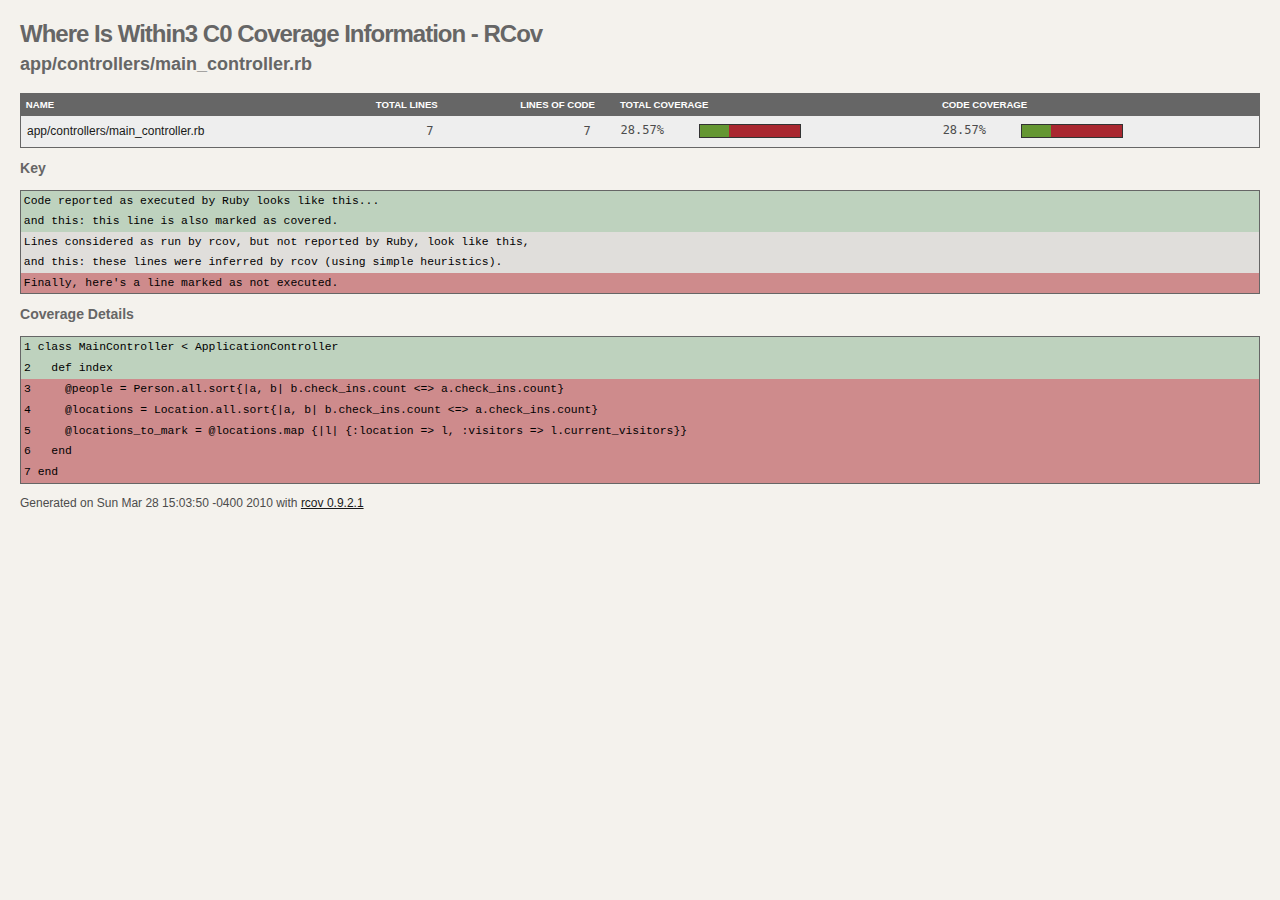
<file: coverage/app-controllers-main_controller_rb.html>
<!DOCTYPE html PUBLIC "-//W3C//DTD XHTML 1.0 Transitional//EN" "http://www.w3.org/TR/xhtml1/DTD/xhtml1-transitional.dtd">
<html lang='en' xml:lang='en' xmlns='http://www.w3.org/1999/xhtml'>
  <head>
    <title>app/controllers/main_controller.rb</title>
    <link href="screen.css" media="all" rel="stylesheet" type="text/css" />
    <link href="print.css" media="print" rel="stylesheet" type="text/css" />
    
    <meta http-equiv="Content-type" content="text/html;charset=UTF-8" />
    <script type="text/javascript" src="rcov.js"></script>
  </head>
  <body>
    <h1>Where Is Within3 C0 Coverage Information - RCov</h1>
    <h2>app/controllers/main_controller.rb</h2>

    

    <div class="report_table_wrapper">
      <table class='report' id='report_table'>
        <thead>
          <tr>
            <th class="left_align">Name</th>
            <th class="right_align">Total Lines</th>
            <th class="right_align">Lines of Code</th>
            <th class="left_align">Total Coverage</th>
            <th class="left_align">Code Coverage</th>
          </tr>
        </thead>
        <tbody>
          <tr>
            <td class="left_align"><a href="app-controllers-main_controller_rb.html">app/controllers/main_controller.rb</a></td>
            <td class='right_align'><tt>7</tt></td>
            <td class='right_align'><tt>7</tt></td>
            <td class="left_align"><div class="percent_graph_legend"><tt class=''>28.57%</tt></div>
          <div class="percent_graph">
            <div class="covered" style="width:29px"></div>
            <div class="uncovered" style="width:71px"></div>
          </div></td>
            <td class="left_align"><div class="percent_graph_legend"><tt class=''>28.57%</tt></div>
          <div class="percent_graph">
            <div class="covered" style="width:29px"></div>
            <div class="uncovered" style="width:71px"></div>
          </div></td>
          </tr>
        </tbody>
      </table>
    </div>
    
    <h3>Key</h3>
    
    <div class="key"><pre><span class='marked'>Code reported as executed by Ruby looks like this...</span><span class='marked1'>and this: this line is also marked as covered.</span><span class='inferred'>Lines considered as run by rcov, but not reported by Ruby, look like this,</span><span class='inferred1'>and this: these lines were inferred by rcov (using simple heuristics).</span><span class='uncovered'>Finally, here's a line marked as not executed.</span></pre></div>

    <h3>Coverage Details</h3>

    <table class="details">
      <tbody>
        
          
          
          <tr class="marked">
            <td><pre><a name="line1">1</a> class MainController &lt; ApplicationController</pre></td>
          </tr>
        
          
          
          <tr class="marked">
            <td><pre><a name="line2">2</a>   def index</pre></td>
          </tr>
        
          
          
          <tr class="uncovered">
            <td><pre><a name="line3">3</a>     @people = Person.all.sort{|a, b| b.check_ins.count &lt;=&gt; a.check_ins.count}</pre></td>
          </tr>
        
          
          
          <tr class="uncovered">
            <td><pre><a name="line4">4</a>     @locations = Location.all.sort{|a, b| b.check_ins.count &lt;=&gt; a.check_ins.count}    </pre></td>
          </tr>
        
          
          
          <tr class="uncovered">
            <td><pre><a name="line5">5</a>     @locations_to_mark = @locations.map {|l| {:location =&gt; l, :visitors =&gt; l.current_visitors}}</pre></td>
          </tr>
        
          
          
          <tr class="uncovered">
            <td><pre><a name="line6">6</a>   end</pre></td>
          </tr>
        
          
          
          <tr class="uncovered">
            <td><pre><a name="line7">7</a> end</pre></td>
          </tr>
        
      </tbody>
    </table>

    <p>Generated on Sun Mar 28 15:03:50 -0400 2010 with <a href="http://github.com/relevance/rcov">rcov 0.9.2.1</a></p>

  </body>
</html>
</file>
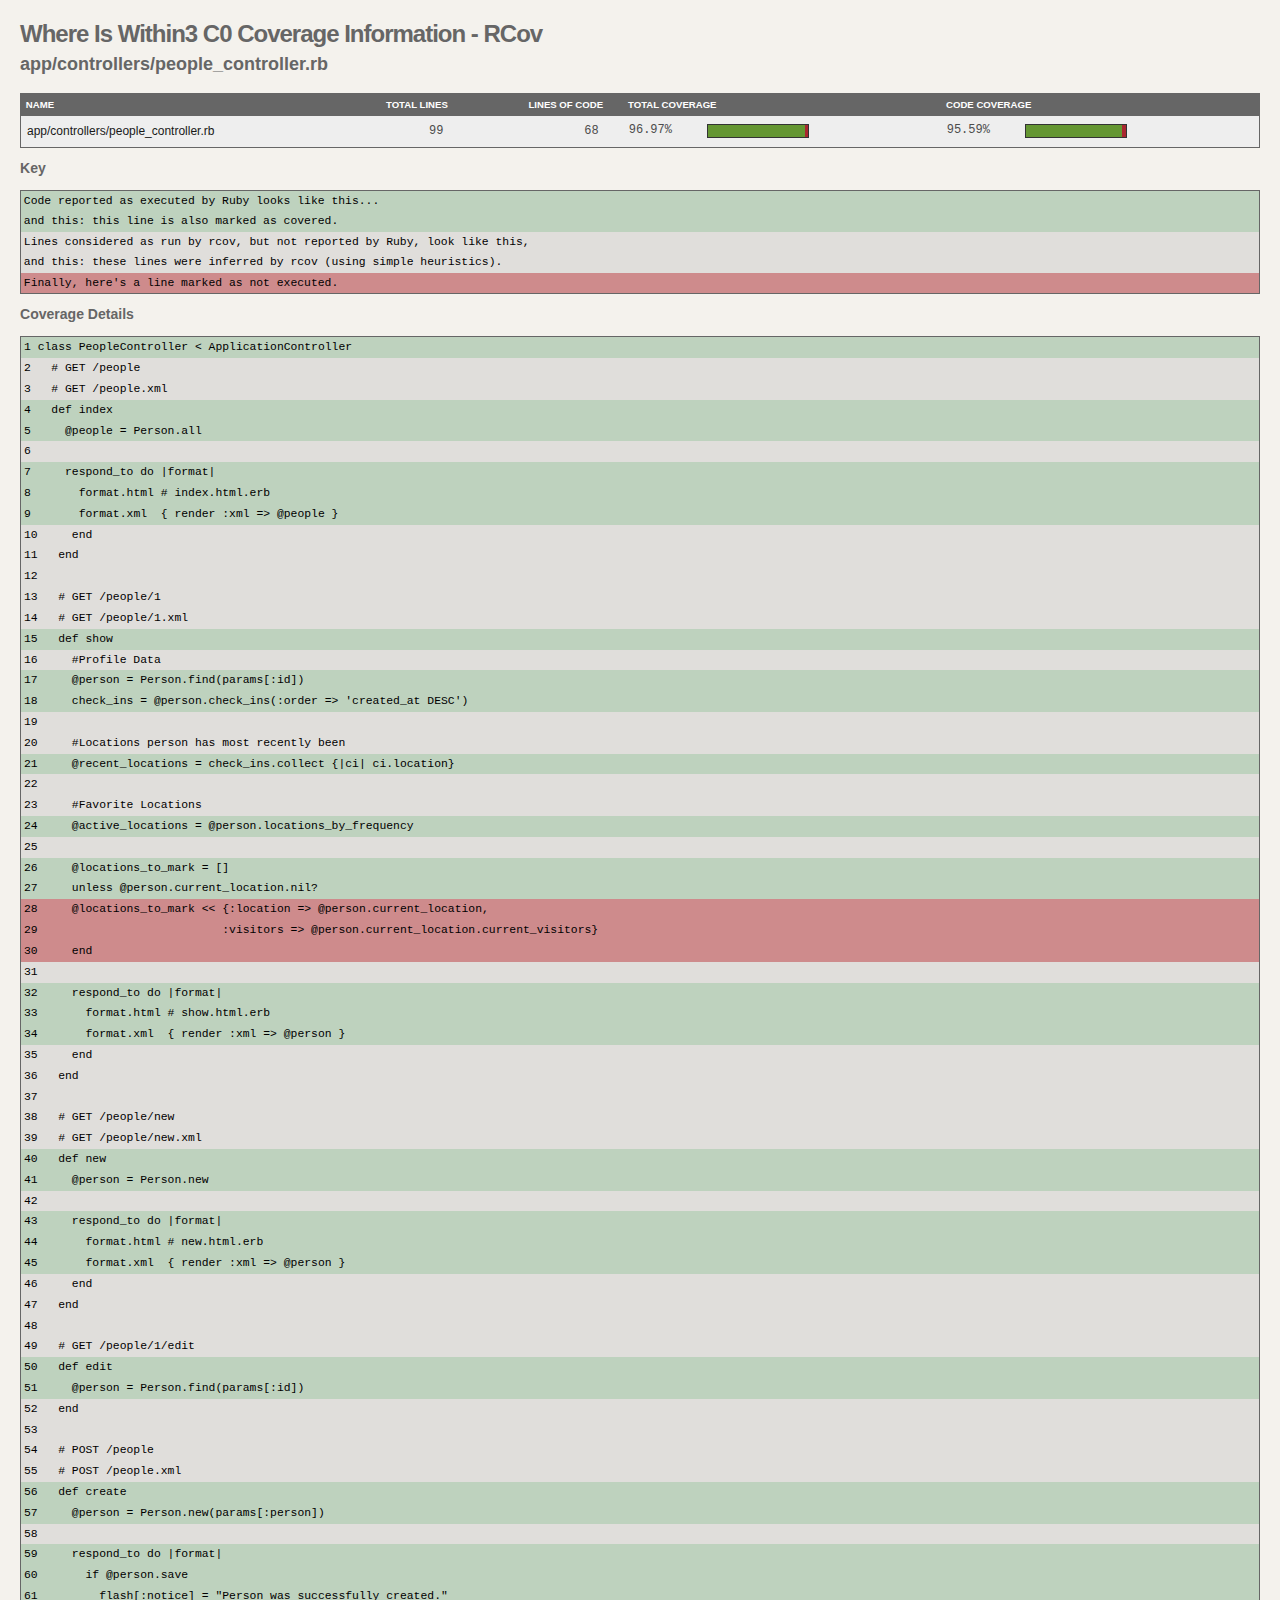
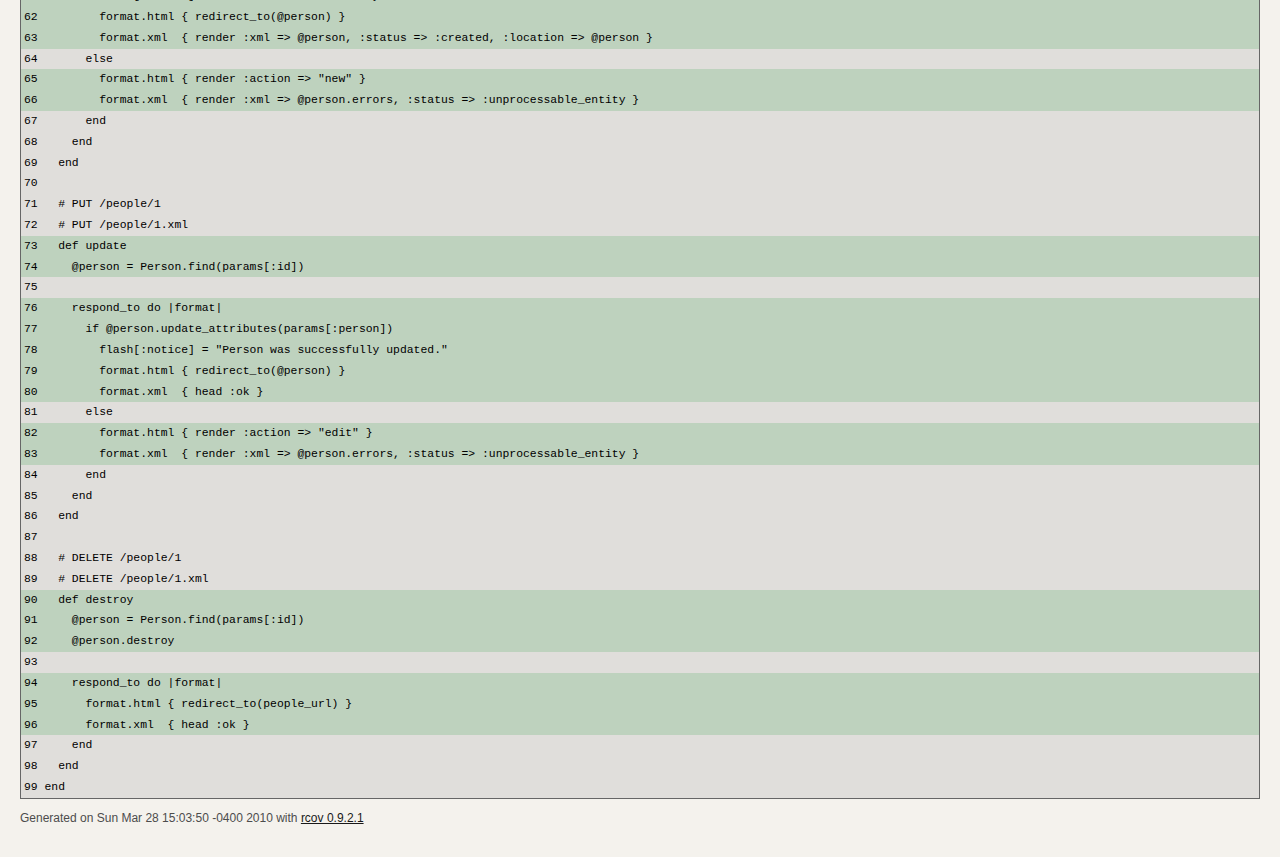
<file: coverage/app-controllers-people_controller_rb.html>
<!DOCTYPE html PUBLIC "-//W3C//DTD XHTML 1.0 Transitional//EN" "http://www.w3.org/TR/xhtml1/DTD/xhtml1-transitional.dtd">
<html lang='en' xml:lang='en' xmlns='http://www.w3.org/1999/xhtml'>
  <head>
    <title>app/controllers/people_controller.rb</title>
    <link href="screen.css" media="all" rel="stylesheet" type="text/css" />
    <link href="print.css" media="print" rel="stylesheet" type="text/css" />
    
    <meta http-equiv="Content-type" content="text/html;charset=UTF-8" />
    <script type="text/javascript" src="rcov.js"></script>
  </head>
  <body>
    <h1>Where Is Within3 C0 Coverage Information - RCov</h1>
    <h2>app/controllers/people_controller.rb</h2>

    

    <div class="report_table_wrapper">
      <table class='report' id='report_table'>
        <thead>
          <tr>
            <th class="left_align">Name</th>
            <th class="right_align">Total Lines</th>
            <th class="right_align">Lines of Code</th>
            <th class="left_align">Total Coverage</th>
            <th class="left_align">Code Coverage</th>
          </tr>
        </thead>
        <tbody>
          <tr>
            <td class="left_align"><a href="app-controllers-people_controller_rb.html">app/controllers/people_controller.rb</a></td>
            <td class='right_align'><tt>99</tt></td>
            <td class='right_align'><tt>68</tt></td>
            <td class="left_align"><div class="percent_graph_legend"><tt class=''>96.97%</tt></div>
          <div class="percent_graph">
            <div class="covered" style="width:97px"></div>
            <div class="uncovered" style="width:3px"></div>
          </div></td>
            <td class="left_align"><div class="percent_graph_legend"><tt class=''>95.59%</tt></div>
          <div class="percent_graph">
            <div class="covered" style="width:96px"></div>
            <div class="uncovered" style="width:4px"></div>
          </div></td>
          </tr>
        </tbody>
      </table>
    </div>
    
    <h3>Key</h3>
    
    <div class="key"><pre><span class='marked'>Code reported as executed by Ruby looks like this...</span><span class='marked1'>and this: this line is also marked as covered.</span><span class='inferred'>Lines considered as run by rcov, but not reported by Ruby, look like this,</span><span class='inferred1'>and this: these lines were inferred by rcov (using simple heuristics).</span><span class='uncovered'>Finally, here's a line marked as not executed.</span></pre></div>

    <h3>Coverage Details</h3>

    <table class="details">
      <tbody>
        
          
          
          <tr class="marked">
            <td><pre><a name="line1">1</a> class PeopleController &lt; ApplicationController</pre></td>
          </tr>
        
          
          
          <tr class="inferred">
            <td><pre><a name="line2">2</a>   # GET /people</pre></td>
          </tr>
        
          
          
          <tr class="inferred">
            <td><pre><a name="line3">3</a>   # GET /people.xml</pre></td>
          </tr>
        
          
          
          <tr class="marked">
            <td><pre><a name="line4">4</a>   def index</pre></td>
          </tr>
        
          
          
          <tr class="marked">
            <td><pre><a name="line5">5</a>     @people = Person.all</pre></td>
          </tr>
        
          
          
          <tr class="inferred">
            <td><pre><a name="line6">6</a> </pre></td>
          </tr>
        
          
          
          <tr class="marked">
            <td><pre><a name="line7">7</a>     respond_to do |format|</pre></td>
          </tr>
        
          
          
          <tr class="marked">
            <td><pre><a name="line8">8</a>       format.html # index.html.erb</pre></td>
          </tr>
        
          
          
          <tr class="marked">
            <td><pre><a name="line9">9</a>       format.xml  { render :xml =&gt; @people }</pre></td>
          </tr>
        
          
          
          <tr class="inferred">
            <td><pre><a name="line10">10</a>     end</pre></td>
          </tr>
        
          
          
          <tr class="inferred">
            <td><pre><a name="line11">11</a>   end</pre></td>
          </tr>
        
          
          
          <tr class="inferred">
            <td><pre><a name="line12">12</a> </pre></td>
          </tr>
        
          
          
          <tr class="inferred">
            <td><pre><a name="line13">13</a>   # GET /people/1</pre></td>
          </tr>
        
          
          
          <tr class="inferred">
            <td><pre><a name="line14">14</a>   # GET /people/1.xml</pre></td>
          </tr>
        
          
          
          <tr class="marked">
            <td><pre><a name="line15">15</a>   def show</pre></td>
          </tr>
        
          
          
          <tr class="inferred">
            <td><pre><a name="line16">16</a>     #Profile Data</pre></td>
          </tr>
        
          
          
          <tr class="marked">
            <td><pre><a name="line17">17</a>     @person = Person.find(params[:id])</pre></td>
          </tr>
        
          
          
          <tr class="marked">
            <td><pre><a name="line18">18</a>     check_ins = @person.check_ins(:order =&gt; 'created_at DESC')</pre></td>
          </tr>
        
          
          
          <tr class="inferred">
            <td><pre><a name="line19">19</a> </pre></td>
          </tr>
        
          
          
          <tr class="inferred">
            <td><pre><a name="line20">20</a>     #Locations person has most recently been</pre></td>
          </tr>
        
          
          
          <tr class="marked">
            <td><pre><a name="line21">21</a>     @recent_locations = check_ins.collect {|ci| ci.location}</pre></td>
          </tr>
        
          
          
          <tr class="inferred">
            <td><pre><a name="line22">22</a> </pre></td>
          </tr>
        
          
          
          <tr class="inferred">
            <td><pre><a name="line23">23</a>     #Favorite Locations</pre></td>
          </tr>
        
          
          
          <tr class="marked">
            <td><pre><a name="line24">24</a>     @active_locations = @person.locations_by_frequency</pre></td>
          </tr>
        
          
          
          <tr class="inferred">
            <td><pre><a name="line25">25</a>     </pre></td>
          </tr>
        
          
          
          <tr class="marked">
            <td><pre><a name="line26">26</a>     @locations_to_mark = []</pre></td>
          </tr>
        
          
          
          <tr class="marked">
            <td><pre><a name="line27">27</a>     unless @person.current_location.nil?</pre></td>
          </tr>
        
          
          
          <tr class="uncovered">
            <td><pre><a name="line28">28</a>     @locations_to_mark &lt;&lt; {:location =&gt; @person.current_location,</pre></td>
          </tr>
        
          
          
          <tr class="uncovered">
            <td><pre><a name="line29">29</a>                           :visitors =&gt; @person.current_location.current_visitors}</pre></td>
          </tr>
        
          
          
          <tr class="uncovered">
            <td><pre><a name="line30">30</a>     end</pre></td>
          </tr>
        
          
          
          <tr class="inferred">
            <td><pre><a name="line31">31</a> </pre></td>
          </tr>
        
          
          
          <tr class="marked">
            <td><pre><a name="line32">32</a>     respond_to do |format|</pre></td>
          </tr>
        
          
          
          <tr class="marked">
            <td><pre><a name="line33">33</a>       format.html # show.html.erb</pre></td>
          </tr>
        
          
          
          <tr class="marked">
            <td><pre><a name="line34">34</a>       format.xml  { render :xml =&gt; @person }</pre></td>
          </tr>
        
          
          
          <tr class="inferred">
            <td><pre><a name="line35">35</a>     end</pre></td>
          </tr>
        
          
          
          <tr class="inferred">
            <td><pre><a name="line36">36</a>   end</pre></td>
          </tr>
        
          
          
          <tr class="inferred">
            <td><pre><a name="line37">37</a> </pre></td>
          </tr>
        
          
          
          <tr class="inferred">
            <td><pre><a name="line38">38</a>   # GET /people/new</pre></td>
          </tr>
        
          
          
          <tr class="inferred">
            <td><pre><a name="line39">39</a>   # GET /people/new.xml</pre></td>
          </tr>
        
          
          
          <tr class="marked">
            <td><pre><a name="line40">40</a>   def new</pre></td>
          </tr>
        
          
          
          <tr class="marked">
            <td><pre><a name="line41">41</a>     @person = Person.new</pre></td>
          </tr>
        
          
          
          <tr class="inferred">
            <td><pre><a name="line42">42</a> </pre></td>
          </tr>
        
          
          
          <tr class="marked">
            <td><pre><a name="line43">43</a>     respond_to do |format|</pre></td>
          </tr>
        
          
          
          <tr class="marked">
            <td><pre><a name="line44">44</a>       format.html # new.html.erb</pre></td>
          </tr>
        
          
          
          <tr class="marked">
            <td><pre><a name="line45">45</a>       format.xml  { render :xml =&gt; @person }</pre></td>
          </tr>
        
          
          
          <tr class="inferred">
            <td><pre><a name="line46">46</a>     end</pre></td>
          </tr>
        
          
          
          <tr class="inferred">
            <td><pre><a name="line47">47</a>   end</pre></td>
          </tr>
        
          
          
          <tr class="inferred">
            <td><pre><a name="line48">48</a> </pre></td>
          </tr>
        
          
          
          <tr class="inferred">
            <td><pre><a name="line49">49</a>   # GET /people/1/edit</pre></td>
          </tr>
        
          
          
          <tr class="marked">
            <td><pre><a name="line50">50</a>   def edit</pre></td>
          </tr>
        
          
          
          <tr class="marked">
            <td><pre><a name="line51">51</a>     @person = Person.find(params[:id])</pre></td>
          </tr>
        
          
          
          <tr class="inferred">
            <td><pre><a name="line52">52</a>   end</pre></td>
          </tr>
        
          
          
          <tr class="inferred">
            <td><pre><a name="line53">53</a> </pre></td>
          </tr>
        
          
          
          <tr class="inferred">
            <td><pre><a name="line54">54</a>   # POST /people</pre></td>
          </tr>
        
          
          
          <tr class="inferred">
            <td><pre><a name="line55">55</a>   # POST /people.xml</pre></td>
          </tr>
        
          
          
          <tr class="marked">
            <td><pre><a name="line56">56</a>   def create</pre></td>
          </tr>
        
          
          
          <tr class="marked">
            <td><pre><a name="line57">57</a>     @person = Person.new(params[:person])</pre></td>
          </tr>
        
          
          
          <tr class="inferred">
            <td><pre><a name="line58">58</a> </pre></td>
          </tr>
        
          
          
          <tr class="marked">
            <td><pre><a name="line59">59</a>     respond_to do |format|</pre></td>
          </tr>
        
          
          
          <tr class="marked">
            <td><pre><a name="line60">60</a>       if @person.save</pre></td>
          </tr>
        
          
          
          <tr class="marked">
            <td><pre><a name="line61">61</a>         flash[:notice] = &quot;Person was successfully created.&quot;</pre></td>
          </tr>
        
          
          
          <tr class="marked">
            <td><pre><a name="line62">62</a>         format.html { redirect_to(@person) }</pre></td>
          </tr>
        
          
          
          <tr class="marked">
            <td><pre><a name="line63">63</a>         format.xml  { render :xml =&gt; @person, :status =&gt; :created, :location =&gt; @person }</pre></td>
          </tr>
        
          
          
          <tr class="inferred">
            <td><pre><a name="line64">64</a>       else</pre></td>
          </tr>
        
          
          
          <tr class="marked">
            <td><pre><a name="line65">65</a>         format.html { render :action =&gt; &quot;new&quot; }</pre></td>
          </tr>
        
          
          
          <tr class="marked">
            <td><pre><a name="line66">66</a>         format.xml  { render :xml =&gt; @person.errors, :status =&gt; :unprocessable_entity }</pre></td>
          </tr>
        
          
          
          <tr class="inferred">
            <td><pre><a name="line67">67</a>       end</pre></td>
          </tr>
        
          
          
          <tr class="inferred">
            <td><pre><a name="line68">68</a>     end</pre></td>
          </tr>
        
          
          
          <tr class="inferred">
            <td><pre><a name="line69">69</a>   end</pre></td>
          </tr>
        
          
          
          <tr class="inferred">
            <td><pre><a name="line70">70</a> </pre></td>
          </tr>
        
          
          
          <tr class="inferred">
            <td><pre><a name="line71">71</a>   # PUT /people/1</pre></td>
          </tr>
        
          
          
          <tr class="inferred">
            <td><pre><a name="line72">72</a>   # PUT /people/1.xml</pre></td>
          </tr>
        
          
          
          <tr class="marked">
            <td><pre><a name="line73">73</a>   def update</pre></td>
          </tr>
        
          
          
          <tr class="marked">
            <td><pre><a name="line74">74</a>     @person = Person.find(params[:id])</pre></td>
          </tr>
        
          
          
          <tr class="inferred">
            <td><pre><a name="line75">75</a> </pre></td>
          </tr>
        
          
          
          <tr class="marked">
            <td><pre><a name="line76">76</a>     respond_to do |format|</pre></td>
          </tr>
        
          
          
          <tr class="marked">
            <td><pre><a name="line77">77</a>       if @person.update_attributes(params[:person])</pre></td>
          </tr>
        
          
          
          <tr class="marked">
            <td><pre><a name="line78">78</a>         flash[:notice] = &quot;Person was successfully updated.&quot;</pre></td>
          </tr>
        
          
          
          <tr class="marked">
            <td><pre><a name="line79">79</a>         format.html { redirect_to(@person) }</pre></td>
          </tr>
        
          
          
          <tr class="marked">
            <td><pre><a name="line80">80</a>         format.xml  { head :ok }</pre></td>
          </tr>
        
          
          
          <tr class="inferred">
            <td><pre><a name="line81">81</a>       else</pre></td>
          </tr>
        
          
          
          <tr class="marked">
            <td><pre><a name="line82">82</a>         format.html { render :action =&gt; &quot;edit&quot; }</pre></td>
          </tr>
        
          
          
          <tr class="marked">
            <td><pre><a name="line83">83</a>         format.xml  { render :xml =&gt; @person.errors, :status =&gt; :unprocessable_entity }</pre></td>
          </tr>
        
          
          
          <tr class="inferred">
            <td><pre><a name="line84">84</a>       end</pre></td>
          </tr>
        
          
          
          <tr class="inferred">
            <td><pre><a name="line85">85</a>     end</pre></td>
          </tr>
        
          
          
          <tr class="inferred">
            <td><pre><a name="line86">86</a>   end</pre></td>
          </tr>
        
          
          
          <tr class="inferred">
            <td><pre><a name="line87">87</a> </pre></td>
          </tr>
        
          
          
          <tr class="inferred">
            <td><pre><a name="line88">88</a>   # DELETE /people/1</pre></td>
          </tr>
        
          
          
          <tr class="inferred">
            <td><pre><a name="line89">89</a>   # DELETE /people/1.xml</pre></td>
          </tr>
        
          
          
          <tr class="marked">
            <td><pre><a name="line90">90</a>   def destroy</pre></td>
          </tr>
        
          
          
          <tr class="marked">
            <td><pre><a name="line91">91</a>     @person = Person.find(params[:id])</pre></td>
          </tr>
        
          
          
          <tr class="marked">
            <td><pre><a name="line92">92</a>     @person.destroy</pre></td>
          </tr>
        
          
          
          <tr class="inferred">
            <td><pre><a name="line93">93</a> </pre></td>
          </tr>
        
          
          
          <tr class="marked">
            <td><pre><a name="line94">94</a>     respond_to do |format|</pre></td>
          </tr>
        
          
          
          <tr class="marked">
            <td><pre><a name="line95">95</a>       format.html { redirect_to(people_url) }</pre></td>
          </tr>
        
          
          
          <tr class="marked">
            <td><pre><a name="line96">96</a>       format.xml  { head :ok }</pre></td>
          </tr>
        
          
          
          <tr class="inferred">
            <td><pre><a name="line97">97</a>     end</pre></td>
          </tr>
        
          
          
          <tr class="inferred">
            <td><pre><a name="line98">98</a>   end</pre></td>
          </tr>
        
          
          
          <tr class="inferred">
            <td><pre><a name="line99">99</a> end</pre></td>
          </tr>
        
      </tbody>
    </table>

    <p>Generated on Sun Mar 28 15:03:50 -0400 2010 with <a href="http://github.com/relevance/rcov">rcov 0.9.2.1</a></p>

  </body>
</html>
</file>
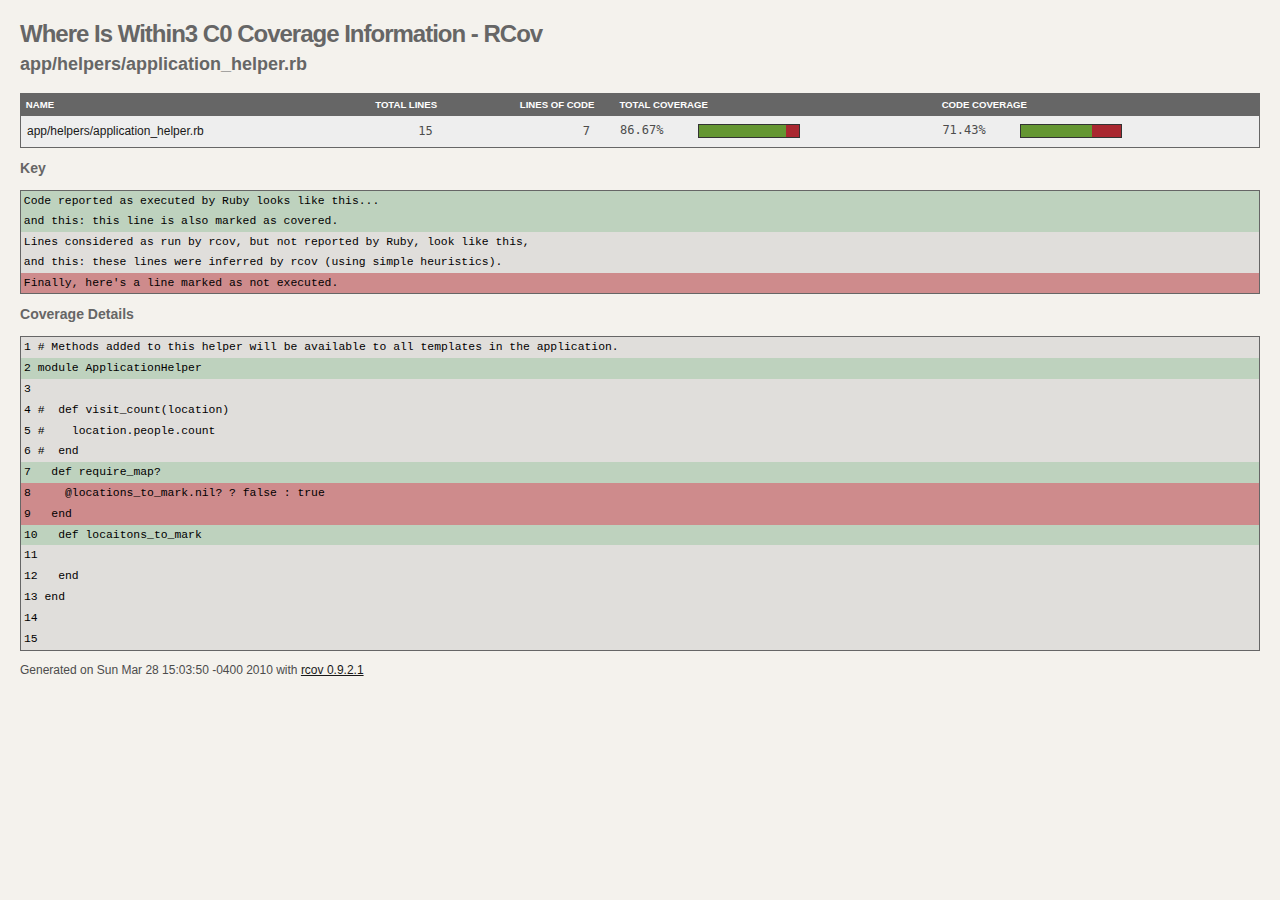
<file: coverage/app-helpers-application_helper_rb.html>
<!DOCTYPE html PUBLIC "-//W3C//DTD XHTML 1.0 Transitional//EN" "http://www.w3.org/TR/xhtml1/DTD/xhtml1-transitional.dtd">
<html lang='en' xml:lang='en' xmlns='http://www.w3.org/1999/xhtml'>
  <head>
    <title>app/helpers/application_helper.rb</title>
    <link href="screen.css" media="all" rel="stylesheet" type="text/css" />
    <link href="print.css" media="print" rel="stylesheet" type="text/css" />
    
    <meta http-equiv="Content-type" content="text/html;charset=UTF-8" />
    <script type="text/javascript" src="rcov.js"></script>
  </head>
  <body>
    <h1>Where Is Within3 C0 Coverage Information - RCov</h1>
    <h2>app/helpers/application_helper.rb</h2>

    

    <div class="report_table_wrapper">
      <table class='report' id='report_table'>
        <thead>
          <tr>
            <th class="left_align">Name</th>
            <th class="right_align">Total Lines</th>
            <th class="right_align">Lines of Code</th>
            <th class="left_align">Total Coverage</th>
            <th class="left_align">Code Coverage</th>
          </tr>
        </thead>
        <tbody>
          <tr>
            <td class="left_align"><a href="app-helpers-application_helper_rb.html">app/helpers/application_helper.rb</a></td>
            <td class='right_align'><tt>15</tt></td>
            <td class='right_align'><tt>7</tt></td>
            <td class="left_align"><div class="percent_graph_legend"><tt class=''>86.67%</tt></div>
          <div class="percent_graph">
            <div class="covered" style="width:87px"></div>
            <div class="uncovered" style="width:13px"></div>
          </div></td>
            <td class="left_align"><div class="percent_graph_legend"><tt class=''>71.43%</tt></div>
          <div class="percent_graph">
            <div class="covered" style="width:71px"></div>
            <div class="uncovered" style="width:29px"></div>
          </div></td>
          </tr>
        </tbody>
      </table>
    </div>
    
    <h3>Key</h3>
    
    <div class="key"><pre><span class='marked'>Code reported as executed by Ruby looks like this...</span><span class='marked1'>and this: this line is also marked as covered.</span><span class='inferred'>Lines considered as run by rcov, but not reported by Ruby, look like this,</span><span class='inferred1'>and this: these lines were inferred by rcov (using simple heuristics).</span><span class='uncovered'>Finally, here's a line marked as not executed.</span></pre></div>

    <h3>Coverage Details</h3>

    <table class="details">
      <tbody>
        
          
          
          <tr class="inferred">
            <td><pre><a name="line1">1</a> # Methods added to this helper will be available to all templates in the application.</pre></td>
          </tr>
        
          
          
          <tr class="marked">
            <td><pre><a name="line2">2</a> module ApplicationHelper</pre></td>
          </tr>
        
          
          
          <tr class="inferred">
            <td><pre><a name="line3">3</a> </pre></td>
          </tr>
        
          
          
          <tr class="inferred">
            <td><pre><a name="line4">4</a> #  def visit_count(location)</pre></td>
          </tr>
        
          
          
          <tr class="inferred">
            <td><pre><a name="line5">5</a> #    location.people.count</pre></td>
          </tr>
        
          
          
          <tr class="inferred">
            <td><pre><a name="line6">6</a> #  end</pre></td>
          </tr>
        
          
          
          <tr class="marked">
            <td><pre><a name="line7">7</a>   def require_map?</pre></td>
          </tr>
        
          
          
          <tr class="uncovered">
            <td><pre><a name="line8">8</a>     @locations_to_mark.nil? ? false : true</pre></td>
          </tr>
        
          
          
          <tr class="uncovered">
            <td><pre><a name="line9">9</a>   end</pre></td>
          </tr>
        
          
          
          <tr class="marked">
            <td><pre><a name="line10">10</a>   def locaitons_to_mark</pre></td>
          </tr>
        
          
          
          <tr class="inferred">
            <td><pre><a name="line11">11</a>     </pre></td>
          </tr>
        
          
          
          <tr class="inferred">
            <td><pre><a name="line12">12</a>   end</pre></td>
          </tr>
        
          
          
          <tr class="inferred">
            <td><pre><a name="line13">13</a> end</pre></td>
          </tr>
        
          
          
          <tr class="inferred">
            <td><pre><a name="line14">14</a> </pre></td>
          </tr>
        
          
          
          <tr class="inferred">
            <td><pre><a name="line15">15</a> </pre></td>
          </tr>
        
      </tbody>
    </table>

    <p>Generated on Sun Mar 28 15:03:50 -0400 2010 with <a href="http://github.com/relevance/rcov">rcov 0.9.2.1</a></p>

  </body>
</html>
</file>
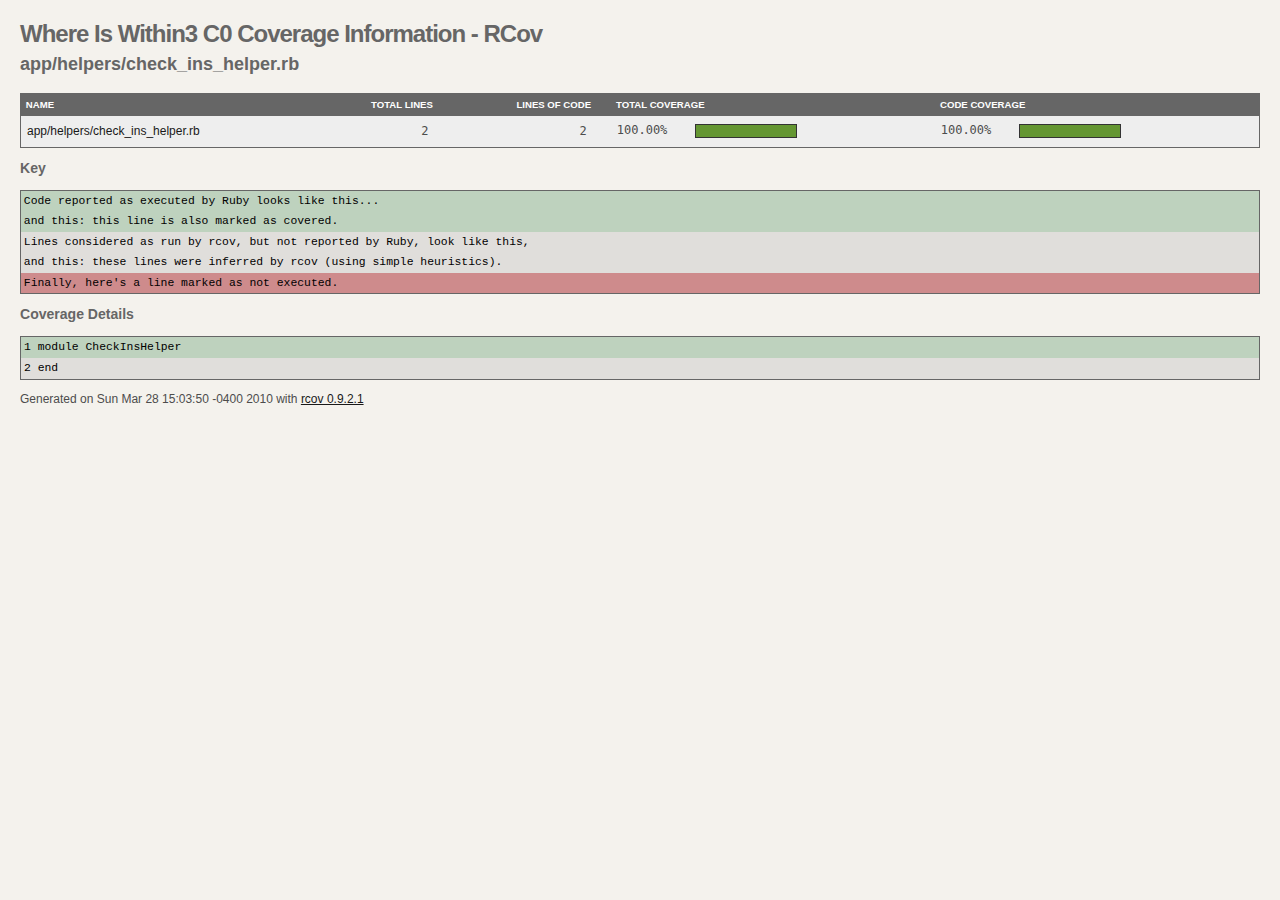
<file: coverage/app-helpers-check_ins_helper_rb.html>
<!DOCTYPE html PUBLIC "-//W3C//DTD XHTML 1.0 Transitional//EN" "http://www.w3.org/TR/xhtml1/DTD/xhtml1-transitional.dtd">
<html lang='en' xml:lang='en' xmlns='http://www.w3.org/1999/xhtml'>
  <head>
    <title>app/helpers/check_ins_helper.rb</title>
    <link href="screen.css" media="all" rel="stylesheet" type="text/css" />
    <link href="print.css" media="print" rel="stylesheet" type="text/css" />
    
    <meta http-equiv="Content-type" content="text/html;charset=UTF-8" />
    <script type="text/javascript" src="rcov.js"></script>
  </head>
  <body>
    <h1>Where Is Within3 C0 Coverage Information - RCov</h1>
    <h2>app/helpers/check_ins_helper.rb</h2>

    

    <div class="report_table_wrapper">
      <table class='report' id='report_table'>
        <thead>
          <tr>
            <th class="left_align">Name</th>
            <th class="right_align">Total Lines</th>
            <th class="right_align">Lines of Code</th>
            <th class="left_align">Total Coverage</th>
            <th class="left_align">Code Coverage</th>
          </tr>
        </thead>
        <tbody>
          <tr>
            <td class="left_align"><a href="app-helpers-check_ins_helper_rb.html">app/helpers/check_ins_helper.rb</a></td>
            <td class='right_align'><tt>2</tt></td>
            <td class='right_align'><tt>2</tt></td>
            <td class="left_align"><div class="percent_graph_legend"><tt class=''>100.00%</tt></div>
          <div class="percent_graph">
            <div class="covered" style="width:100px"></div>
            <div class="uncovered" style="width:0px"></div>
          </div></td>
            <td class="left_align"><div class="percent_graph_legend"><tt class=''>100.00%</tt></div>
          <div class="percent_graph">
            <div class="covered" style="width:100px"></div>
            <div class="uncovered" style="width:0px"></div>
          </div></td>
          </tr>
        </tbody>
      </table>
    </div>
    
    <h3>Key</h3>
    
    <div class="key"><pre><span class='marked'>Code reported as executed by Ruby looks like this...</span><span class='marked1'>and this: this line is also marked as covered.</span><span class='inferred'>Lines considered as run by rcov, but not reported by Ruby, look like this,</span><span class='inferred1'>and this: these lines were inferred by rcov (using simple heuristics).</span><span class='uncovered'>Finally, here's a line marked as not executed.</span></pre></div>

    <h3>Coverage Details</h3>

    <table class="details">
      <tbody>
        
          
          
          <tr class="marked">
            <td><pre><a name="line1">1</a> module CheckInsHelper</pre></td>
          </tr>
        
          
          
          <tr class="inferred">
            <td><pre><a name="line2">2</a> end</pre></td>
          </tr>
        
      </tbody>
    </table>

    <p>Generated on Sun Mar 28 15:03:50 -0400 2010 with <a href="http://github.com/relevance/rcov">rcov 0.9.2.1</a></p>

  </body>
</html>
</file>
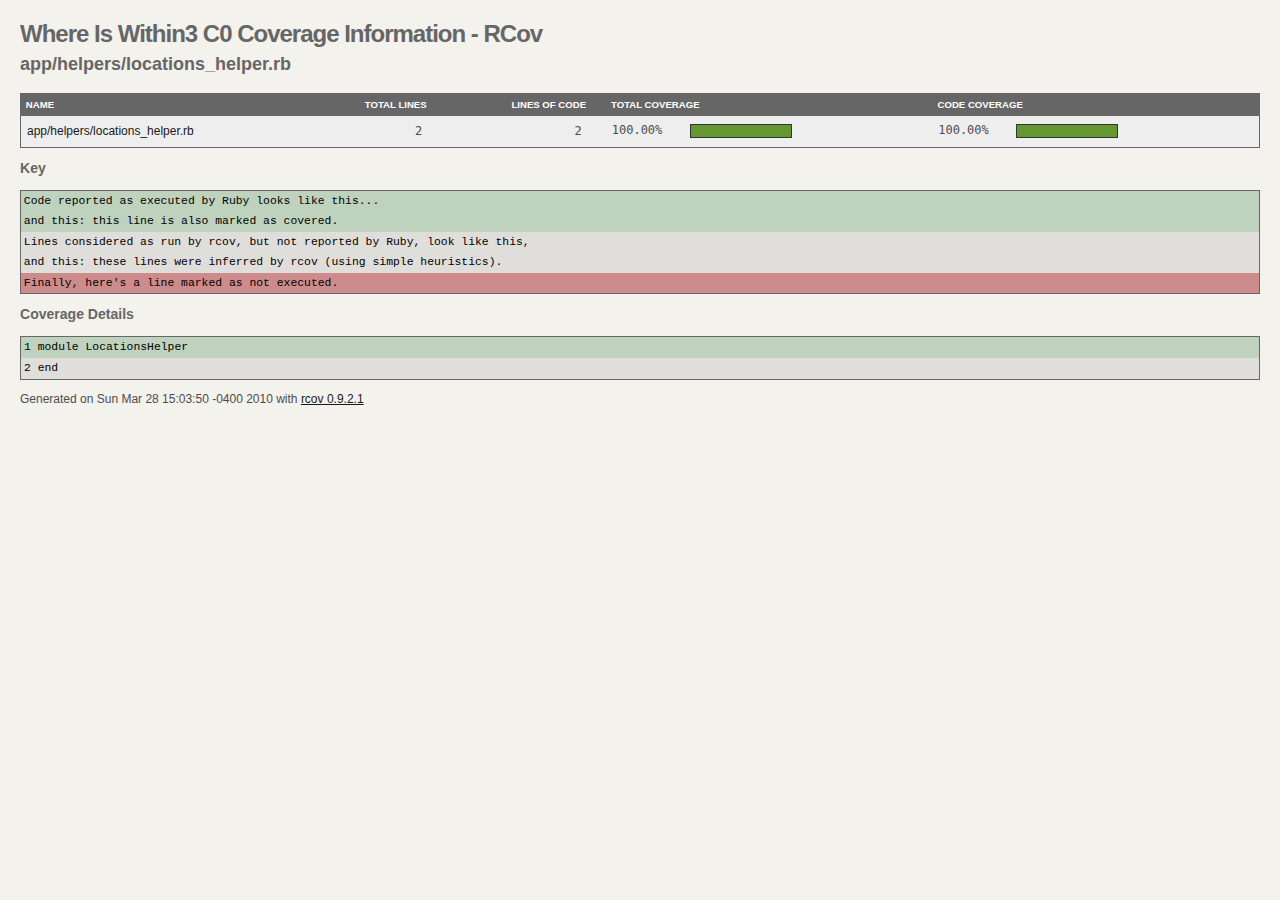
<file: coverage/app-helpers-locations_helper_rb.html>
<!DOCTYPE html PUBLIC "-//W3C//DTD XHTML 1.0 Transitional//EN" "http://www.w3.org/TR/xhtml1/DTD/xhtml1-transitional.dtd">
<html lang='en' xml:lang='en' xmlns='http://www.w3.org/1999/xhtml'>
  <head>
    <title>app/helpers/locations_helper.rb</title>
    <link href="screen.css" media="all" rel="stylesheet" type="text/css" />
    <link href="print.css" media="print" rel="stylesheet" type="text/css" />
    
    <meta http-equiv="Content-type" content="text/html;charset=UTF-8" />
    <script type="text/javascript" src="rcov.js"></script>
  </head>
  <body>
    <h1>Where Is Within3 C0 Coverage Information - RCov</h1>
    <h2>app/helpers/locations_helper.rb</h2>

    

    <div class="report_table_wrapper">
      <table class='report' id='report_table'>
        <thead>
          <tr>
            <th class="left_align">Name</th>
            <th class="right_align">Total Lines</th>
            <th class="right_align">Lines of Code</th>
            <th class="left_align">Total Coverage</th>
            <th class="left_align">Code Coverage</th>
          </tr>
        </thead>
        <tbody>
          <tr>
            <td class="left_align"><a href="app-helpers-locations_helper_rb.html">app/helpers/locations_helper.rb</a></td>
            <td class='right_align'><tt>2</tt></td>
            <td class='right_align'><tt>2</tt></td>
            <td class="left_align"><div class="percent_graph_legend"><tt class=''>100.00%</tt></div>
          <div class="percent_graph">
            <div class="covered" style="width:100px"></div>
            <div class="uncovered" style="width:0px"></div>
          </div></td>
            <td class="left_align"><div class="percent_graph_legend"><tt class=''>100.00%</tt></div>
          <div class="percent_graph">
            <div class="covered" style="width:100px"></div>
            <div class="uncovered" style="width:0px"></div>
          </div></td>
          </tr>
        </tbody>
      </table>
    </div>
    
    <h3>Key</h3>
    
    <div class="key"><pre><span class='marked'>Code reported as executed by Ruby looks like this...</span><span class='marked1'>and this: this line is also marked as covered.</span><span class='inferred'>Lines considered as run by rcov, but not reported by Ruby, look like this,</span><span class='inferred1'>and this: these lines were inferred by rcov (using simple heuristics).</span><span class='uncovered'>Finally, here's a line marked as not executed.</span></pre></div>

    <h3>Coverage Details</h3>

    <table class="details">
      <tbody>
        
          
          
          <tr class="marked">
            <td><pre><a name="line1">1</a> module LocationsHelper</pre></td>
          </tr>
        
          
          
          <tr class="inferred">
            <td><pre><a name="line2">2</a> end</pre></td>
          </tr>
        
      </tbody>
    </table>

    <p>Generated on Sun Mar 28 15:03:50 -0400 2010 with <a href="http://github.com/relevance/rcov">rcov 0.9.2.1</a></p>

  </body>
</html>
</file>
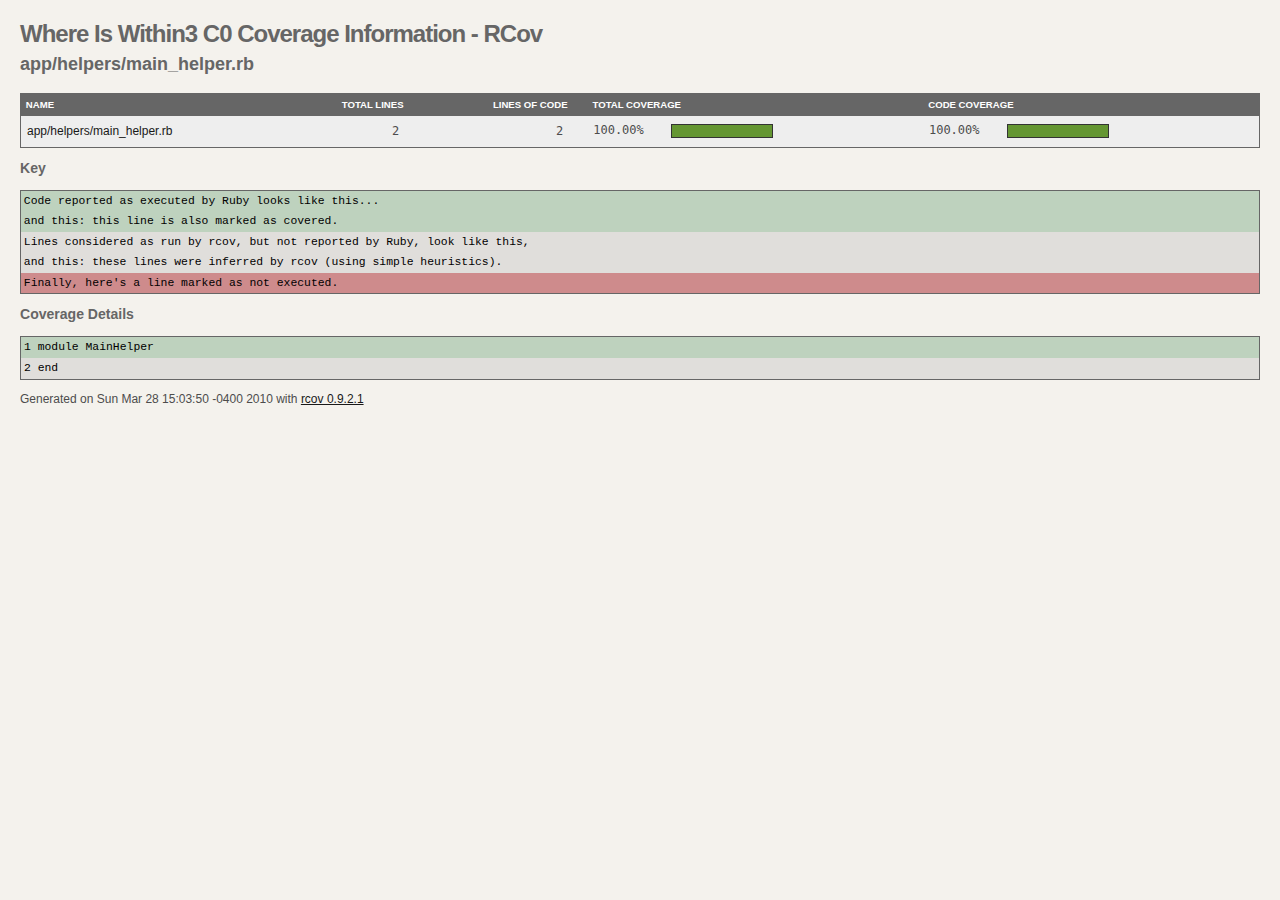
<file: coverage/app-helpers-main_helper_rb.html>
<!DOCTYPE html PUBLIC "-//W3C//DTD XHTML 1.0 Transitional//EN" "http://www.w3.org/TR/xhtml1/DTD/xhtml1-transitional.dtd">
<html lang='en' xml:lang='en' xmlns='http://www.w3.org/1999/xhtml'>
  <head>
    <title>app/helpers/main_helper.rb</title>
    <link href="screen.css" media="all" rel="stylesheet" type="text/css" />
    <link href="print.css" media="print" rel="stylesheet" type="text/css" />
    
    <meta http-equiv="Content-type" content="text/html;charset=UTF-8" />
    <script type="text/javascript" src="rcov.js"></script>
  </head>
  <body>
    <h1>Where Is Within3 C0 Coverage Information - RCov</h1>
    <h2>app/helpers/main_helper.rb</h2>

    

    <div class="report_table_wrapper">
      <table class='report' id='report_table'>
        <thead>
          <tr>
            <th class="left_align">Name</th>
            <th class="right_align">Total Lines</th>
            <th class="right_align">Lines of Code</th>
            <th class="left_align">Total Coverage</th>
            <th class="left_align">Code Coverage</th>
          </tr>
        </thead>
        <tbody>
          <tr>
            <td class="left_align"><a href="app-helpers-main_helper_rb.html">app/helpers/main_helper.rb</a></td>
            <td class='right_align'><tt>2</tt></td>
            <td class='right_align'><tt>2</tt></td>
            <td class="left_align"><div class="percent_graph_legend"><tt class=''>100.00%</tt></div>
          <div class="percent_graph">
            <div class="covered" style="width:100px"></div>
            <div class="uncovered" style="width:0px"></div>
          </div></td>
            <td class="left_align"><div class="percent_graph_legend"><tt class=''>100.00%</tt></div>
          <div class="percent_graph">
            <div class="covered" style="width:100px"></div>
            <div class="uncovered" style="width:0px"></div>
          </div></td>
          </tr>
        </tbody>
      </table>
    </div>
    
    <h3>Key</h3>
    
    <div class="key"><pre><span class='marked'>Code reported as executed by Ruby looks like this...</span><span class='marked1'>and this: this line is also marked as covered.</span><span class='inferred'>Lines considered as run by rcov, but not reported by Ruby, look like this,</span><span class='inferred1'>and this: these lines were inferred by rcov (using simple heuristics).</span><span class='uncovered'>Finally, here's a line marked as not executed.</span></pre></div>

    <h3>Coverage Details</h3>

    <table class="details">
      <tbody>
        
          
          
          <tr class="marked">
            <td><pre><a name="line1">1</a> module MainHelper</pre></td>
          </tr>
        
          
          
          <tr class="inferred">
            <td><pre><a name="line2">2</a> end</pre></td>
          </tr>
        
      </tbody>
    </table>

    <p>Generated on Sun Mar 28 15:03:50 -0400 2010 with <a href="http://github.com/relevance/rcov">rcov 0.9.2.1</a></p>

  </body>
</html>
</file>
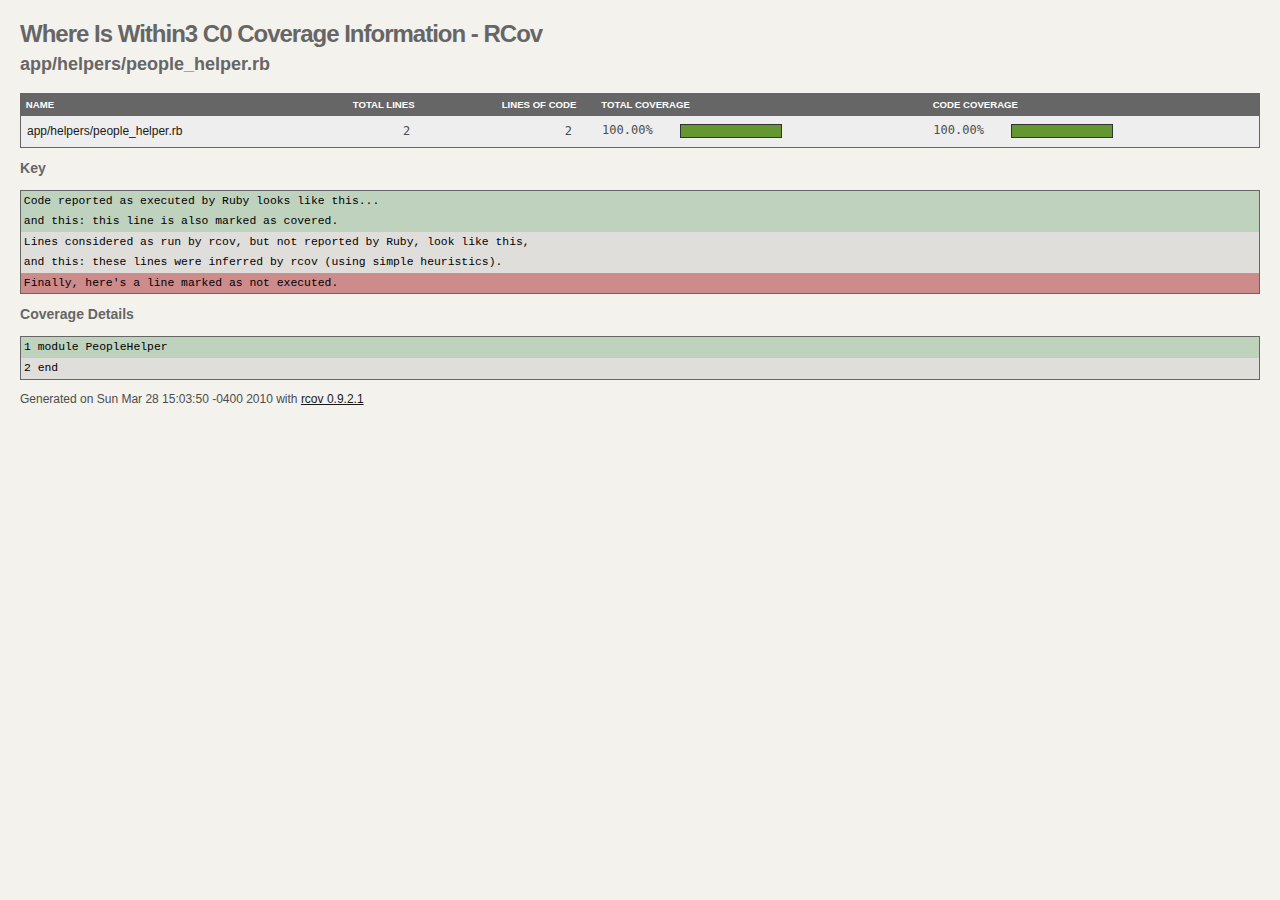
<file: coverage/app-helpers-people_helper_rb.html>
<!DOCTYPE html PUBLIC "-//W3C//DTD XHTML 1.0 Transitional//EN" "http://www.w3.org/TR/xhtml1/DTD/xhtml1-transitional.dtd">
<html lang='en' xml:lang='en' xmlns='http://www.w3.org/1999/xhtml'>
  <head>
    <title>app/helpers/people_helper.rb</title>
    <link href="screen.css" media="all" rel="stylesheet" type="text/css" />
    <link href="print.css" media="print" rel="stylesheet" type="text/css" />
    
    <meta http-equiv="Content-type" content="text/html;charset=UTF-8" />
    <script type="text/javascript" src="rcov.js"></script>
  </head>
  <body>
    <h1>Where Is Within3 C0 Coverage Information - RCov</h1>
    <h2>app/helpers/people_helper.rb</h2>

    

    <div class="report_table_wrapper">
      <table class='report' id='report_table'>
        <thead>
          <tr>
            <th class="left_align">Name</th>
            <th class="right_align">Total Lines</th>
            <th class="right_align">Lines of Code</th>
            <th class="left_align">Total Coverage</th>
            <th class="left_align">Code Coverage</th>
          </tr>
        </thead>
        <tbody>
          <tr>
            <td class="left_align"><a href="app-helpers-people_helper_rb.html">app/helpers/people_helper.rb</a></td>
            <td class='right_align'><tt>2</tt></td>
            <td class='right_align'><tt>2</tt></td>
            <td class="left_align"><div class="percent_graph_legend"><tt class=''>100.00%</tt></div>
          <div class="percent_graph">
            <div class="covered" style="width:100px"></div>
            <div class="uncovered" style="width:0px"></div>
          </div></td>
            <td class="left_align"><div class="percent_graph_legend"><tt class=''>100.00%</tt></div>
          <div class="percent_graph">
            <div class="covered" style="width:100px"></div>
            <div class="uncovered" style="width:0px"></div>
          </div></td>
          </tr>
        </tbody>
      </table>
    </div>
    
    <h3>Key</h3>
    
    <div class="key"><pre><span class='marked'>Code reported as executed by Ruby looks like this...</span><span class='marked1'>and this: this line is also marked as covered.</span><span class='inferred'>Lines considered as run by rcov, but not reported by Ruby, look like this,</span><span class='inferred1'>and this: these lines were inferred by rcov (using simple heuristics).</span><span class='uncovered'>Finally, here's a line marked as not executed.</span></pre></div>

    <h3>Coverage Details</h3>

    <table class="details">
      <tbody>
        
          
          
          <tr class="marked">
            <td><pre><a name="line1">1</a> module PeopleHelper</pre></td>
          </tr>
        
          
          
          <tr class="inferred">
            <td><pre><a name="line2">2</a> end</pre></td>
          </tr>
        
      </tbody>
    </table>

    <p>Generated on Sun Mar 28 15:03:50 -0400 2010 with <a href="http://github.com/relevance/rcov">rcov 0.9.2.1</a></p>

  </body>
</html>
</file>
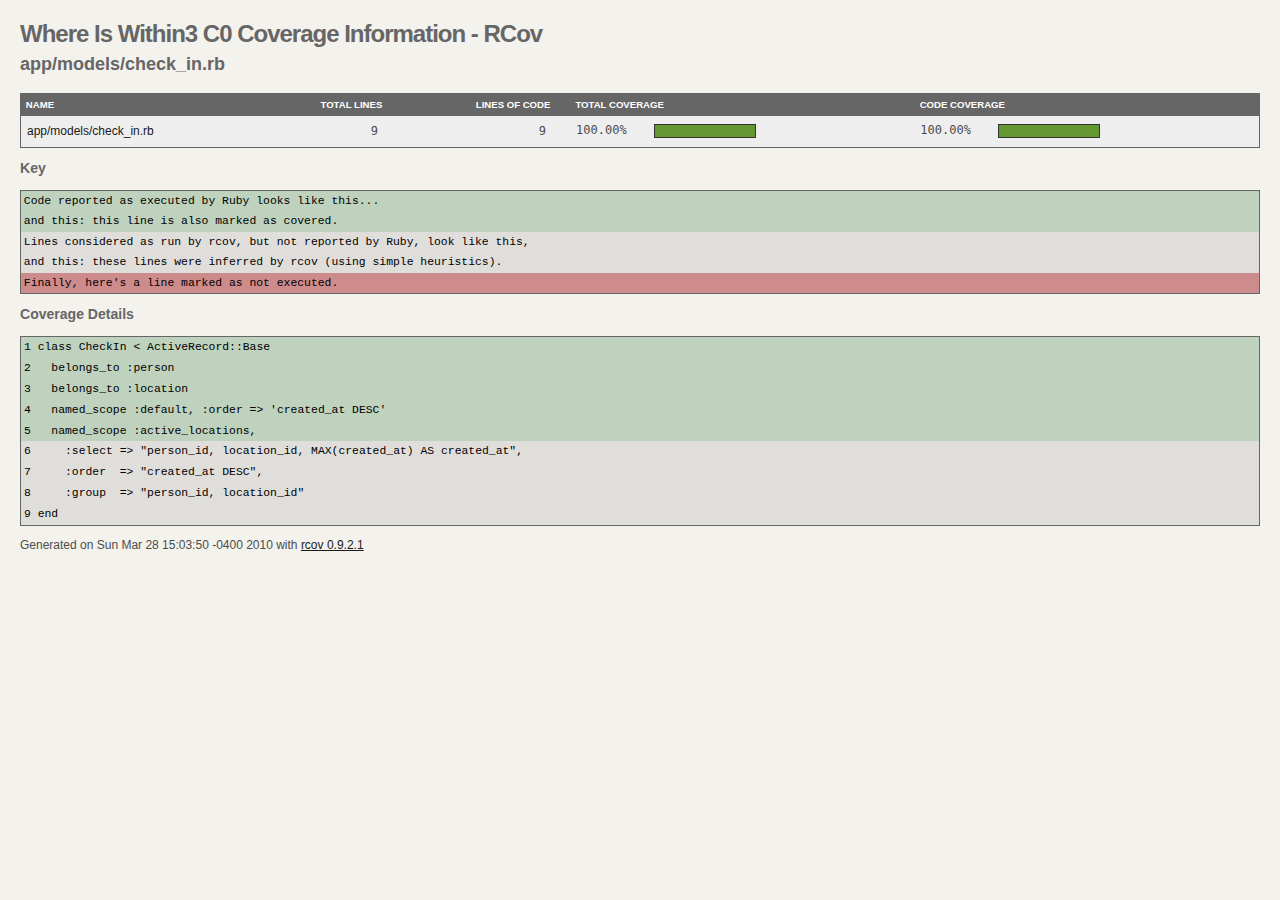
<file: coverage/app-models-check_in_rb.html>
<!DOCTYPE html PUBLIC "-//W3C//DTD XHTML 1.0 Transitional//EN" "http://www.w3.org/TR/xhtml1/DTD/xhtml1-transitional.dtd">
<html lang='en' xml:lang='en' xmlns='http://www.w3.org/1999/xhtml'>
  <head>
    <title>app/models/check_in.rb</title>
    <link href="screen.css" media="all" rel="stylesheet" type="text/css" />
    <link href="print.css" media="print" rel="stylesheet" type="text/css" />
    
    <meta http-equiv="Content-type" content="text/html;charset=UTF-8" />
    <script type="text/javascript" src="rcov.js"></script>
  </head>
  <body>
    <h1>Where Is Within3 C0 Coverage Information - RCov</h1>
    <h2>app/models/check_in.rb</h2>

    

    <div class="report_table_wrapper">
      <table class='report' id='report_table'>
        <thead>
          <tr>
            <th class="left_align">Name</th>
            <th class="right_align">Total Lines</th>
            <th class="right_align">Lines of Code</th>
            <th class="left_align">Total Coverage</th>
            <th class="left_align">Code Coverage</th>
          </tr>
        </thead>
        <tbody>
          <tr>
            <td class="left_align"><a href="app-models-check_in_rb.html">app/models/check_in.rb</a></td>
            <td class='right_align'><tt>9</tt></td>
            <td class='right_align'><tt>9</tt></td>
            <td class="left_align"><div class="percent_graph_legend"><tt class=''>100.00%</tt></div>
          <div class="percent_graph">
            <div class="covered" style="width:100px"></div>
            <div class="uncovered" style="width:0px"></div>
          </div></td>
            <td class="left_align"><div class="percent_graph_legend"><tt class=''>100.00%</tt></div>
          <div class="percent_graph">
            <div class="covered" style="width:100px"></div>
            <div class="uncovered" style="width:0px"></div>
          </div></td>
          </tr>
        </tbody>
      </table>
    </div>
    
    <h3>Key</h3>
    
    <div class="key"><pre><span class='marked'>Code reported as executed by Ruby looks like this...</span><span class='marked1'>and this: this line is also marked as covered.</span><span class='inferred'>Lines considered as run by rcov, but not reported by Ruby, look like this,</span><span class='inferred1'>and this: these lines were inferred by rcov (using simple heuristics).</span><span class='uncovered'>Finally, here's a line marked as not executed.</span></pre></div>

    <h3>Coverage Details</h3>

    <table class="details">
      <tbody>
        
          
          
          <tr class="marked">
            <td><pre><a name="line1">1</a> class CheckIn &lt; ActiveRecord::Base</pre></td>
          </tr>
        
          
          
          <tr class="marked">
            <td><pre><a name="line2">2</a>   belongs_to :person</pre></td>
          </tr>
        
          
          
          <tr class="marked">
            <td><pre><a name="line3">3</a>   belongs_to :location</pre></td>
          </tr>
        
          
          
          <tr class="marked">
            <td><pre><a name="line4">4</a>   named_scope :default, :order =&gt; 'created_at DESC'</pre></td>
          </tr>
        
          
          
          <tr class="marked">
            <td><pre><a name="line5">5</a>   named_scope :active_locations,</pre></td>
          </tr>
        
          
          
          <tr class="inferred">
            <td><pre><a name="line6">6</a>     :select =&gt; &quot;person_id, location_id, MAX(created_at) AS created_at&quot;,</pre></td>
          </tr>
        
          
          
          <tr class="inferred">
            <td><pre><a name="line7">7</a>     :order  =&gt; &quot;created_at DESC&quot;,</pre></td>
          </tr>
        
          
          
          <tr class="inferred">
            <td><pre><a name="line8">8</a>     :group  =&gt; &quot;person_id, location_id&quot;</pre></td>
          </tr>
        
          
          
          <tr class="inferred">
            <td><pre><a name="line9">9</a> end</pre></td>
          </tr>
        
      </tbody>
    </table>

    <p>Generated on Sun Mar 28 15:03:50 -0400 2010 with <a href="http://github.com/relevance/rcov">rcov 0.9.2.1</a></p>

  </body>
</html>
</file>
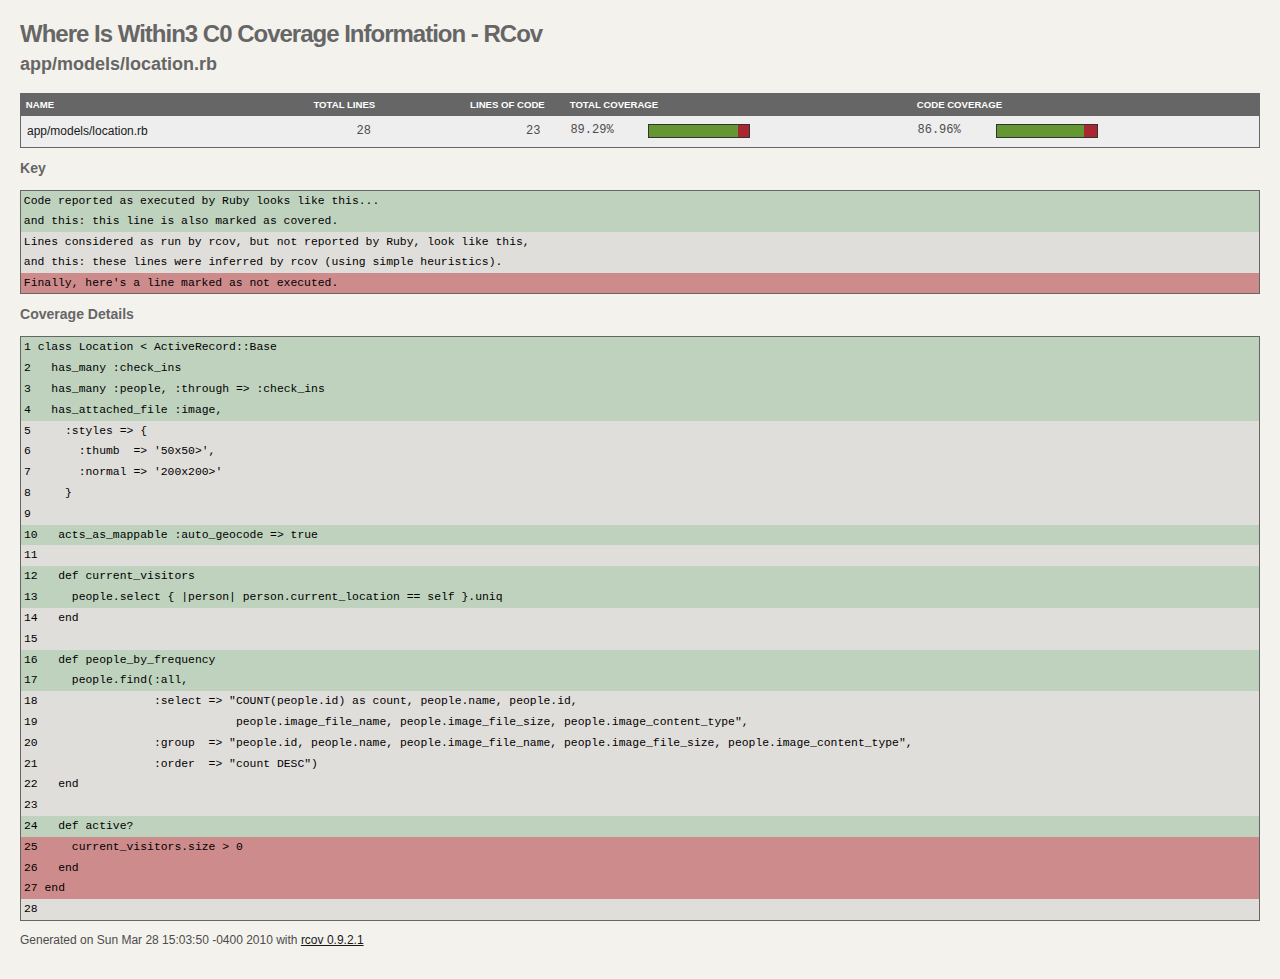
<file: coverage/app-models-location_rb.html>
<!DOCTYPE html PUBLIC "-//W3C//DTD XHTML 1.0 Transitional//EN" "http://www.w3.org/TR/xhtml1/DTD/xhtml1-transitional.dtd">
<html lang='en' xml:lang='en' xmlns='http://www.w3.org/1999/xhtml'>
  <head>
    <title>app/models/location.rb</title>
    <link href="screen.css" media="all" rel="stylesheet" type="text/css" />
    <link href="print.css" media="print" rel="stylesheet" type="text/css" />
    
    <meta http-equiv="Content-type" content="text/html;charset=UTF-8" />
    <script type="text/javascript" src="rcov.js"></script>
  </head>
  <body>
    <h1>Where Is Within3 C0 Coverage Information - RCov</h1>
    <h2>app/models/location.rb</h2>

    

    <div class="report_table_wrapper">
      <table class='report' id='report_table'>
        <thead>
          <tr>
            <th class="left_align">Name</th>
            <th class="right_align">Total Lines</th>
            <th class="right_align">Lines of Code</th>
            <th class="left_align">Total Coverage</th>
            <th class="left_align">Code Coverage</th>
          </tr>
        </thead>
        <tbody>
          <tr>
            <td class="left_align"><a href="app-models-location_rb.html">app/models/location.rb</a></td>
            <td class='right_align'><tt>28</tt></td>
            <td class='right_align'><tt>23</tt></td>
            <td class="left_align"><div class="percent_graph_legend"><tt class=''>89.29%</tt></div>
          <div class="percent_graph">
            <div class="covered" style="width:89px"></div>
            <div class="uncovered" style="width:11px"></div>
          </div></td>
            <td class="left_align"><div class="percent_graph_legend"><tt class=''>86.96%</tt></div>
          <div class="percent_graph">
            <div class="covered" style="width:87px"></div>
            <div class="uncovered" style="width:13px"></div>
          </div></td>
          </tr>
        </tbody>
      </table>
    </div>
    
    <h3>Key</h3>
    
    <div class="key"><pre><span class='marked'>Code reported as executed by Ruby looks like this...</span><span class='marked1'>and this: this line is also marked as covered.</span><span class='inferred'>Lines considered as run by rcov, but not reported by Ruby, look like this,</span><span class='inferred1'>and this: these lines were inferred by rcov (using simple heuristics).</span><span class='uncovered'>Finally, here's a line marked as not executed.</span></pre></div>

    <h3>Coverage Details</h3>

    <table class="details">
      <tbody>
        
          
          
          <tr class="marked">
            <td><pre><a name="line1">1</a> class Location &lt; ActiveRecord::Base</pre></td>
          </tr>
        
          
          
          <tr class="marked">
            <td><pre><a name="line2">2</a>   has_many :check_ins</pre></td>
          </tr>
        
          
          
          <tr class="marked">
            <td><pre><a name="line3">3</a>   has_many :people, :through =&gt; :check_ins</pre></td>
          </tr>
        
          
          
          <tr class="marked">
            <td><pre><a name="line4">4</a>   has_attached_file :image,</pre></td>
          </tr>
        
          
          
          <tr class="inferred">
            <td><pre><a name="line5">5</a>     :styles =&gt; {</pre></td>
          </tr>
        
          
          
          <tr class="inferred">
            <td><pre><a name="line6">6</a>       :thumb  =&gt; '50x50&gt;',</pre></td>
          </tr>
        
          
          
          <tr class="inferred">
            <td><pre><a name="line7">7</a>       :normal =&gt; '200x200&gt;'</pre></td>
          </tr>
        
          
          
          <tr class="inferred">
            <td><pre><a name="line8">8</a>     } </pre></td>
          </tr>
        
          
          
          <tr class="inferred">
            <td><pre><a name="line9">9</a> </pre></td>
          </tr>
        
          
          
          <tr class="marked">
            <td><pre><a name="line10">10</a>   acts_as_mappable :auto_geocode =&gt; true</pre></td>
          </tr>
        
          
          
          <tr class="inferred">
            <td><pre><a name="line11">11</a>   </pre></td>
          </tr>
        
          
          
          <tr class="marked">
            <td><pre><a name="line12">12</a>   def current_visitors</pre></td>
          </tr>
        
          
          
          <tr class="marked">
            <td><pre><a name="line13">13</a>     people.select { |person| person.current_location == self }.uniq</pre></td>
          </tr>
        
          
          
          <tr class="inferred">
            <td><pre><a name="line14">14</a>   end</pre></td>
          </tr>
        
          
          
          <tr class="inferred">
            <td><pre><a name="line15">15</a> </pre></td>
          </tr>
        
          
          
          <tr class="marked">
            <td><pre><a name="line16">16</a>   def people_by_frequency</pre></td>
          </tr>
        
          
          
          <tr class="marked">
            <td><pre><a name="line17">17</a>     people.find(:all,</pre></td>
          </tr>
        
          
          
          <tr class="inferred">
            <td><pre><a name="line18">18</a>                 :select =&gt; &quot;COUNT(people.id) as count, people.name, people.id,</pre></td>
          </tr>
        
          
          
          <tr class="inferred">
            <td><pre><a name="line19">19</a>                             people.image_file_name, people.image_file_size, people.image_content_type&quot;,</pre></td>
          </tr>
        
          
          
          <tr class="inferred">
            <td><pre><a name="line20">20</a>                 :group  =&gt; &quot;people.id, people.name, people.image_file_name, people.image_file_size, people.image_content_type&quot;,</pre></td>
          </tr>
        
          
          
          <tr class="inferred">
            <td><pre><a name="line21">21</a>                 :order  =&gt; &quot;count DESC&quot;)</pre></td>
          </tr>
        
          
          
          <tr class="inferred">
            <td><pre><a name="line22">22</a>   end</pre></td>
          </tr>
        
          
          
          <tr class="inferred">
            <td><pre><a name="line23">23</a> </pre></td>
          </tr>
        
          
          
          <tr class="marked">
            <td><pre><a name="line24">24</a>   def active?</pre></td>
          </tr>
        
          
          
          <tr class="uncovered">
            <td><pre><a name="line25">25</a>     current_visitors.size &gt; 0</pre></td>
          </tr>
        
          
          
          <tr class="uncovered">
            <td><pre><a name="line26">26</a>   end  </pre></td>
          </tr>
        
          
          
          <tr class="uncovered">
            <td><pre><a name="line27">27</a> end</pre></td>
          </tr>
        
          
          
          <tr class="inferred">
            <td><pre><a name="line28">28</a> </pre></td>
          </tr>
        
      </tbody>
    </table>

    <p>Generated on Sun Mar 28 15:03:50 -0400 2010 with <a href="http://github.com/relevance/rcov">rcov 0.9.2.1</a></p>

  </body>
</html>
</file>
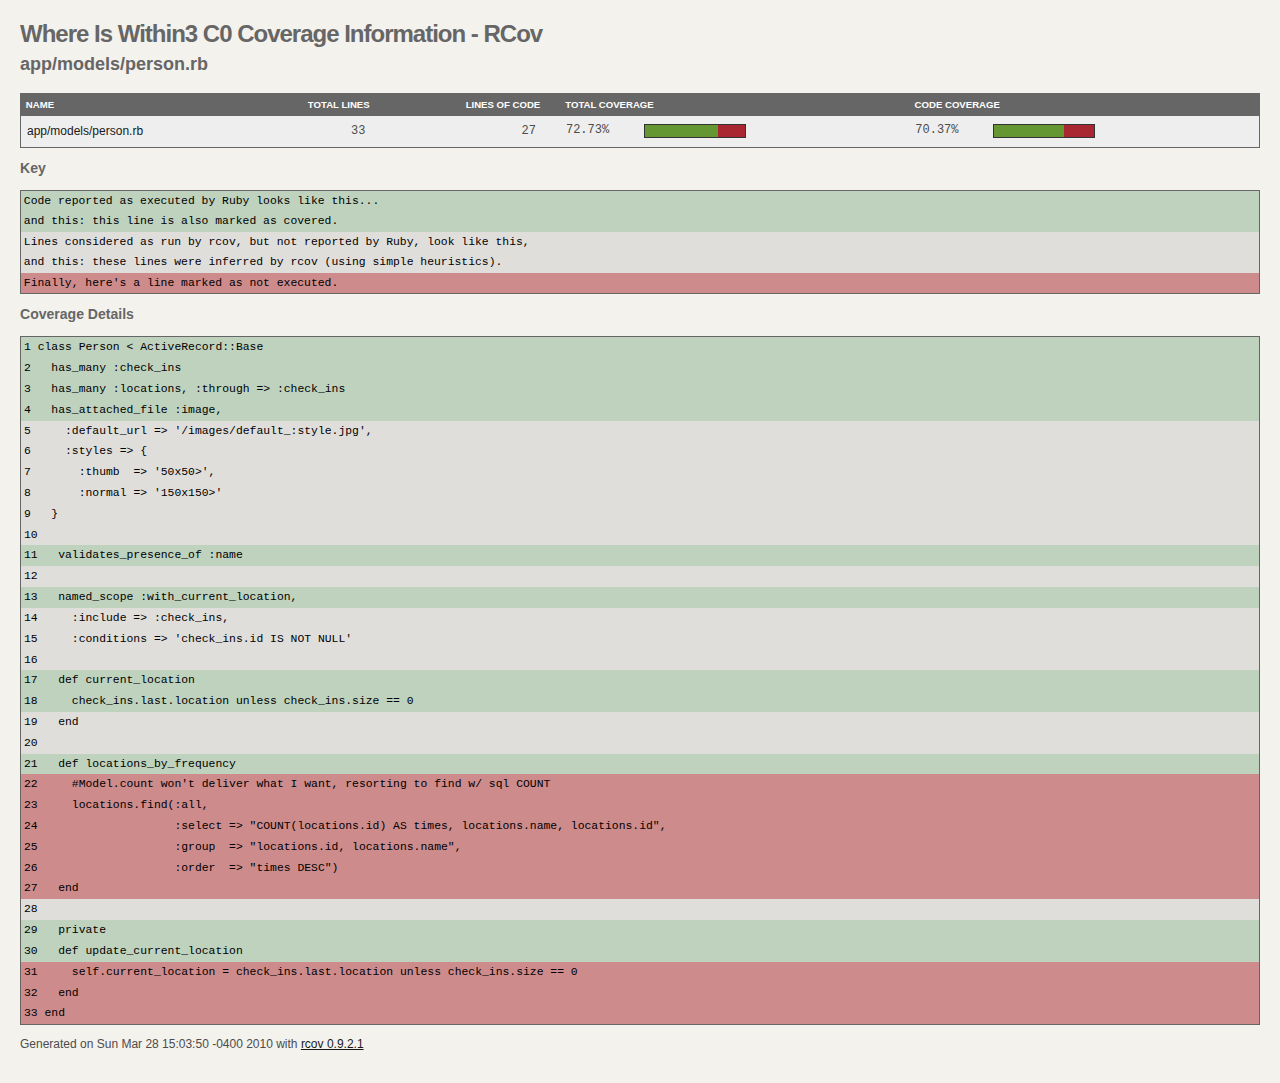
<file: coverage/app-models-person_rb.html>
<!DOCTYPE html PUBLIC "-//W3C//DTD XHTML 1.0 Transitional//EN" "http://www.w3.org/TR/xhtml1/DTD/xhtml1-transitional.dtd">
<html lang='en' xml:lang='en' xmlns='http://www.w3.org/1999/xhtml'>
  <head>
    <title>app/models/person.rb</title>
    <link href="screen.css" media="all" rel="stylesheet" type="text/css" />
    <link href="print.css" media="print" rel="stylesheet" type="text/css" />
    
    <meta http-equiv="Content-type" content="text/html;charset=UTF-8" />
    <script type="text/javascript" src="rcov.js"></script>
  </head>
  <body>
    <h1>Where Is Within3 C0 Coverage Information - RCov</h1>
    <h2>app/models/person.rb</h2>

    

    <div class="report_table_wrapper">
      <table class='report' id='report_table'>
        <thead>
          <tr>
            <th class="left_align">Name</th>
            <th class="right_align">Total Lines</th>
            <th class="right_align">Lines of Code</th>
            <th class="left_align">Total Coverage</th>
            <th class="left_align">Code Coverage</th>
          </tr>
        </thead>
        <tbody>
          <tr>
            <td class="left_align"><a href="app-models-person_rb.html">app/models/person.rb</a></td>
            <td class='right_align'><tt>33</tt></td>
            <td class='right_align'><tt>27</tt></td>
            <td class="left_align"><div class="percent_graph_legend"><tt class=''>72.73%</tt></div>
          <div class="percent_graph">
            <div class="covered" style="width:73px"></div>
            <div class="uncovered" style="width:27px"></div>
          </div></td>
            <td class="left_align"><div class="percent_graph_legend"><tt class=''>70.37%</tt></div>
          <div class="percent_graph">
            <div class="covered" style="width:70px"></div>
            <div class="uncovered" style="width:30px"></div>
          </div></td>
          </tr>
        </tbody>
      </table>
    </div>
    
    <h3>Key</h3>
    
    <div class="key"><pre><span class='marked'>Code reported as executed by Ruby looks like this...</span><span class='marked1'>and this: this line is also marked as covered.</span><span class='inferred'>Lines considered as run by rcov, but not reported by Ruby, look like this,</span><span class='inferred1'>and this: these lines were inferred by rcov (using simple heuristics).</span><span class='uncovered'>Finally, here's a line marked as not executed.</span></pre></div>

    <h3>Coverage Details</h3>

    <table class="details">
      <tbody>
        
          
          
          <tr class="marked">
            <td><pre><a name="line1">1</a> class Person &lt; ActiveRecord::Base  </pre></td>
          </tr>
        
          
          
          <tr class="marked">
            <td><pre><a name="line2">2</a>   has_many :check_ins</pre></td>
          </tr>
        
          
          
          <tr class="marked">
            <td><pre><a name="line3">3</a>   has_many :locations, :through =&gt; :check_ins  </pre></td>
          </tr>
        
          
          
          <tr class="marked">
            <td><pre><a name="line4">4</a>   has_attached_file :image,</pre></td>
          </tr>
        
          
          
          <tr class="inferred">
            <td><pre><a name="line5">5</a>     :default_url =&gt; '/images/default_:style.jpg',</pre></td>
          </tr>
        
          
          
          <tr class="inferred">
            <td><pre><a name="line6">6</a>     :styles =&gt; {</pre></td>
          </tr>
        
          
          
          <tr class="inferred">
            <td><pre><a name="line7">7</a>       :thumb  =&gt; '50x50&gt;',</pre></td>
          </tr>
        
          
          
          <tr class="inferred">
            <td><pre><a name="line8">8</a>       :normal =&gt; '150x150&gt;'</pre></td>
          </tr>
        
          
          
          <tr class="inferred">
            <td><pre><a name="line9">9</a>   }</pre></td>
          </tr>
        
          
          
          <tr class="inferred">
            <td><pre><a name="line10">10</a> </pre></td>
          </tr>
        
          
          
          <tr class="marked">
            <td><pre><a name="line11">11</a>   validates_presence_of :name</pre></td>
          </tr>
        
          
          
          <tr class="inferred">
            <td><pre><a name="line12">12</a>   </pre></td>
          </tr>
        
          
          
          <tr class="marked">
            <td><pre><a name="line13">13</a>   named_scope :with_current_location,</pre></td>
          </tr>
        
          
          
          <tr class="inferred">
            <td><pre><a name="line14">14</a>     :include =&gt; :check_ins,</pre></td>
          </tr>
        
          
          
          <tr class="inferred">
            <td><pre><a name="line15">15</a>     :conditions =&gt; 'check_ins.id IS NOT NULL'</pre></td>
          </tr>
        
          
          
          <tr class="inferred">
            <td><pre><a name="line16">16</a> </pre></td>
          </tr>
        
          
          
          <tr class="marked">
            <td><pre><a name="line17">17</a>   def current_location</pre></td>
          </tr>
        
          
          
          <tr class="marked">
            <td><pre><a name="line18">18</a>     check_ins.last.location unless check_ins.size == 0</pre></td>
          </tr>
        
          
          
          <tr class="inferred">
            <td><pre><a name="line19">19</a>   end</pre></td>
          </tr>
        
          
          
          <tr class="inferred">
            <td><pre><a name="line20">20</a> </pre></td>
          </tr>
        
          
          
          <tr class="marked">
            <td><pre><a name="line21">21</a>   def locations_by_frequency</pre></td>
          </tr>
        
          
          
          <tr class="uncovered">
            <td><pre><a name="line22">22</a>     #Model.count won't deliver what I want, resorting to find w/ sql COUNT</pre></td>
          </tr>
        
          
          
          <tr class="uncovered">
            <td><pre><a name="line23">23</a>     locations.find(:all,</pre></td>
          </tr>
        
          
          
          <tr class="uncovered">
            <td><pre><a name="line24">24</a>                    :select =&gt; &quot;COUNT(locations.id) AS times, locations.name, locations.id&quot;,</pre></td>
          </tr>
        
          
          
          <tr class="uncovered">
            <td><pre><a name="line25">25</a>                    :group  =&gt; &quot;locations.id, locations.name&quot;,</pre></td>
          </tr>
        
          
          
          <tr class="uncovered">
            <td><pre><a name="line26">26</a>                    :order  =&gt; &quot;times DESC&quot;)</pre></td>
          </tr>
        
          
          
          <tr class="uncovered">
            <td><pre><a name="line27">27</a>   end</pre></td>
          </tr>
        
          
          
          <tr class="inferred">
            <td><pre><a name="line28">28</a> </pre></td>
          </tr>
        
          
          
          <tr class="marked">
            <td><pre><a name="line29">29</a>   private</pre></td>
          </tr>
        
          
          
          <tr class="marked">
            <td><pre><a name="line30">30</a>   def update_current_location</pre></td>
          </tr>
        
          
          
          <tr class="uncovered">
            <td><pre><a name="line31">31</a>     self.current_location = check_ins.last.location unless check_ins.size == 0</pre></td>
          </tr>
        
          
          
          <tr class="uncovered">
            <td><pre><a name="line32">32</a>   end</pre></td>
          </tr>
        
          
          
          <tr class="uncovered">
            <td><pre><a name="line33">33</a> end</pre></td>
          </tr>
        
      </tbody>
    </table>

    <p>Generated on Sun Mar 28 15:03:50 -0400 2010 with <a href="http://github.com/relevance/rcov">rcov 0.9.2.1</a></p>

  </body>
</html>
</file>
<file: coverage/screen.css>
/* @group General */

  body {
    font-family: Verdana, Helvetica, Arial, Sans-Serif;
    font-size: 12px;
    color: #4C4C4C;
    background-color: #F4F2ED;
    padding: 1em;
  }
  
  a:link {
    color: #191919;
  }
  
  a:visited {
    color: #191919;
  }

  pre, code {
    color: #000000;
    font-family: "Bitstream Vera Sans Mono","Monaco","Courier New",monospace;
    font-size: 95%;
    line-height: 1.3em;
    margin-top: 0;
    margin-bottom: 0;
    padding: 0;
    word-wrap: break-word;
  }

  h1, h2, h3, h4, h5, h6 {
    margin: 0em 0em 1em 0em;
    color: #666666;
  }
  
  h1 { 
    display: block;
    font-size: 2em;
    letter-spacing: -1px;
  }
  
  h2 {
    margin-top: -1em;	
  }
  
  fieldset {
    display: inline;
    border: 0px;
    padding: 0px;
    margin-right: 1em;
  }
  
  div.filters {
    margin-bottom: 1em;	
  }
  
  .hidden {
    display: none;
  }
  
/* @end */

/* @group Cross-References */

  span.cross-ref-title {
    font-size: 140%;
  }
  
  span.cross-ref a {
    text-decoration: none;
  }
  
  span.cross-ref {
    background-color:#f3f7fa;
    border: 1px dashed #333;
    margin: 1em;
    padding: 0.5em;
    overflow: hidden;
  }
  
  a.crossref-toggle {
    text-decoration: none;
  }

/* @end */

/* @group Report Table */

  div.report_table_wrapper {
    min-width: 900px;
  }

  table.report {
    border-collapse: collapse;
    border: 1px solid #666666;
    width: 100%;
    margin-bottom: 1em;
  }
  
  table.report tr {
    line-height: 1.75em;
  }
  
  table.report th {
    background: #666666;
    color: #ffffff;
    text-align: right;
    text-transform: uppercase;
    font-size: .8em;
    font-weight: bold;
    padding: 0em .5em;
    border: 1px solid #666666;
  }

  table.report tfoot tr {
    background: #dddddd;
    font-weight: bold;
    padding: .5em;
    border: 1px solid #666666;
  }
  
  th.left_align, td.left_align {
    text-align: left !important;
  }
  
  th.right_align, td.right_align {
    text-align: right;
    padding-right: 2em !important;
  }
  
  table.report th.header:hover {
    cursor:	pointer;
    text-decoration: underline; 
  }

  table.report th.headerSortUp:after{
    content: "\25BC";
    margin-left: 1em;
  }

  table.report th.headerSortDown:after {
    content: "\25B2";
    margin-left: 1em;
  }

  table.report tr.summary_row {
    background: #cccccc;
    border: 1px solid #cccccc;
  }

  table.report tr.summary_row td {
    padding-left: .2em !important;
    color: #333333;
    font-weight: bold;
  }
  
  table.report td {
    padding: .2em .5em .2em .5em;
  }

  table.report td a {
    text-decoration: none;
  }
  
  table.report tbody tr:hover {
    background: #cccccc !important;
  }
  
  table.report tr.summary_row td {
    border-bottom: 1px solid #aaaaaa;
  }

  table.report tr {
    background-color: #eeeeee;
  }

  table.report tr.odd {
    background-color: #dddddd;
  }

/* @end */

/* @group Percentage Graphs */

  div.percent_graph_legend {
    width: 5.5em;
    float: left;
    margin: .5em 1em .5em 0em;
    height: 1em;
    line-height: 1em;
  }
  
  div.percent_graph {
    height: 1em;
    border: #333333 1px solid;
    empty-cells: show;
    padding: 0px;
    border-collapse: collapse;
    width: 100px !important;
    float: left;
    margin: .5em 1em .5em 0em;
  }

  div.percent_graph div {
  	float: left;
    height: 1em;
    padding: 0px !important;
  }  

  div.percent_graph div.covered {
    background: #649632;
  }
  
  div.percent_graph div.uncovered {
    background: #a92730;
  }
  
  div.percent_graph div.NA {
    background: #eaeaea;
  }
  
/* @end */

/* @group Details page */

  table.details {
    margin-top: 1em;
    border-collapse: collapse;
    width: 100%;
    border: 1px solid #666666;
  }
  
  table.details tr {
  	line-height: 1.75em;
	}

  table.details td {
  	padding: .25em;
	}

  span.inferred, span.inferred1, span.marked, span.marked1, span.uncovered, span.uncovered1 {
    display: block;
    padding: .25em;
  }
  
  tr.inferred td, span.inferred {
    background-color: #e0dedb;
  }
  
  tr.inferred1 td, span.inferred1 {
    background-color: #e0dedb;
  }
  
  tr.marked td, span.marked, span.marked1 {
    background-color: #bed2be;
  }
  
  tr.uncovered td, span.uncovered {
    background-color: #ce8b8c;
  }
  
  tr.uncovered1 td, span.uncovered1 {
    background-color: #ce8b8c;
  }

  div.key {
    border: 1px solid #666666;
    margin: 1em 0em;
  }

/* @end */
</file>
<file: coverage/print.css>
/* Hide controls */

  body {
    color: #000000;
    background-color: #ffffff;
  }

/* Hide controls */

  div.filters {
    display: none;
  }
</file>
